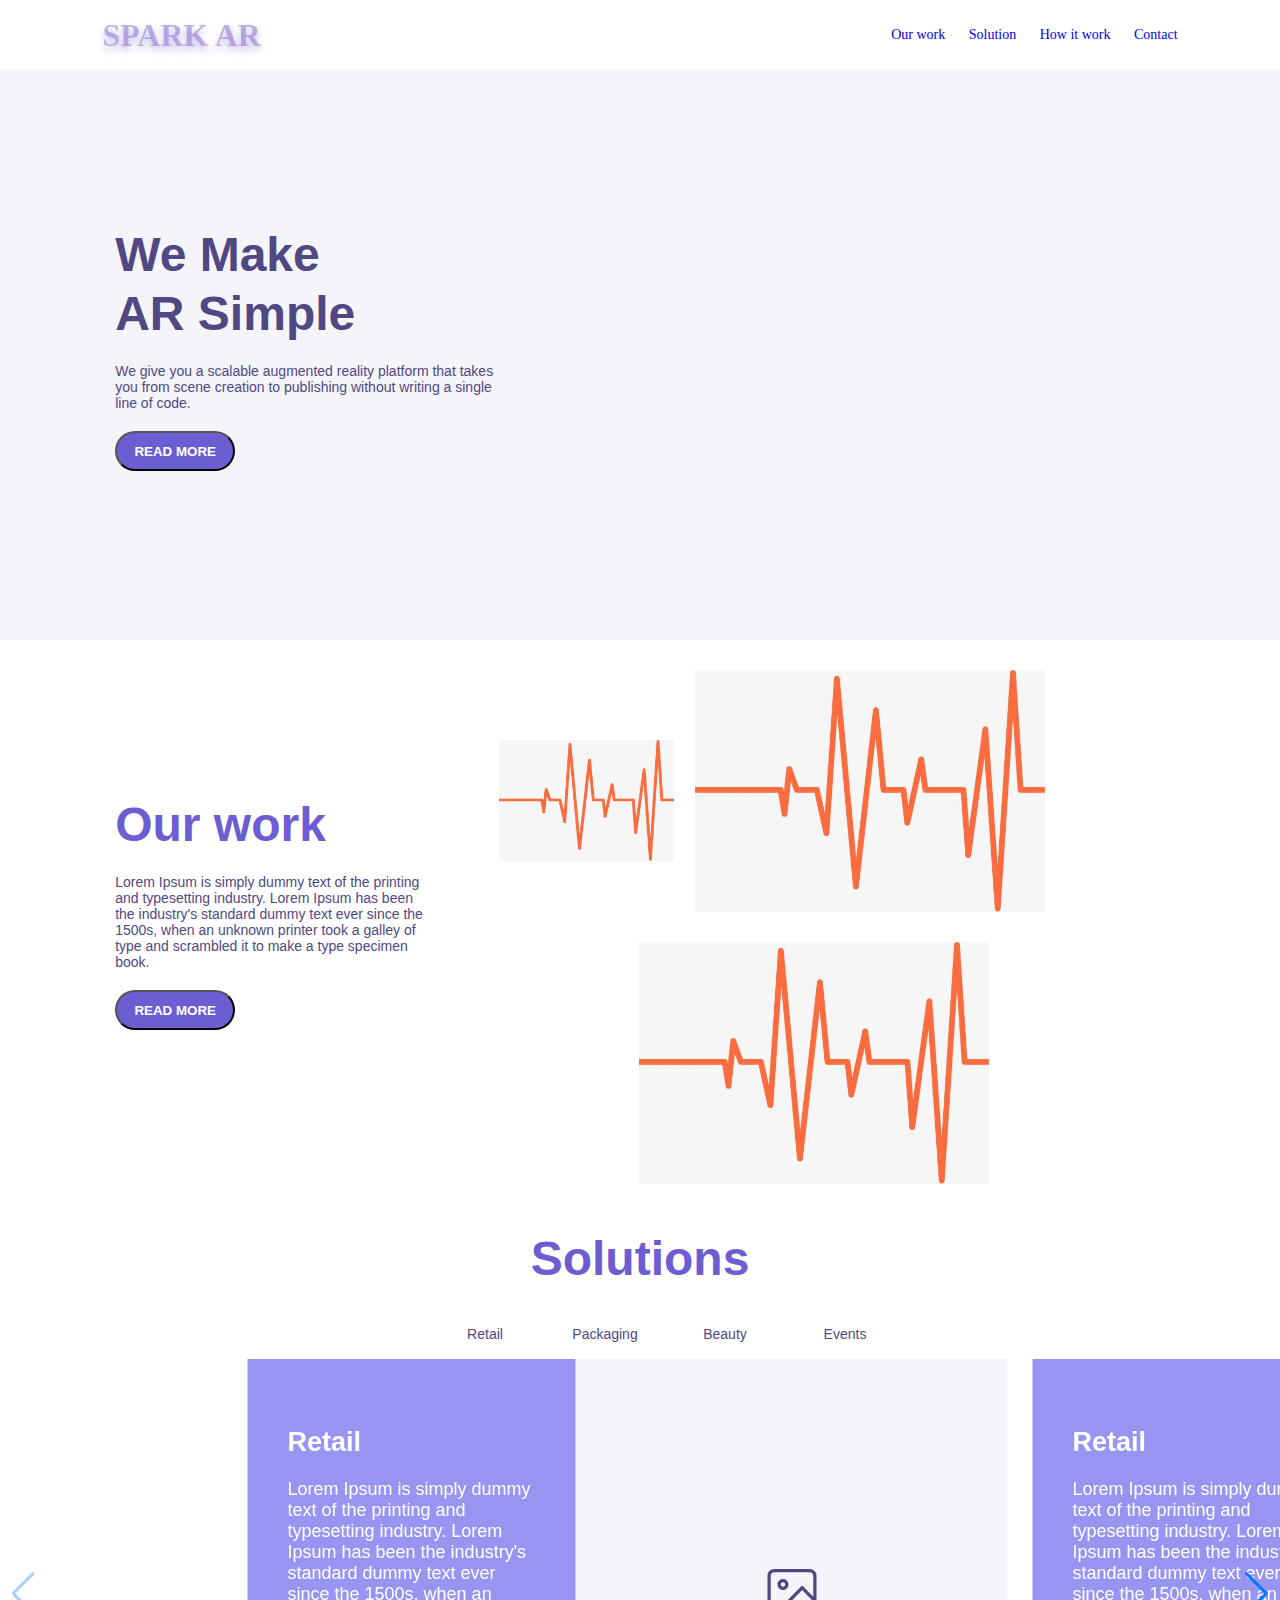
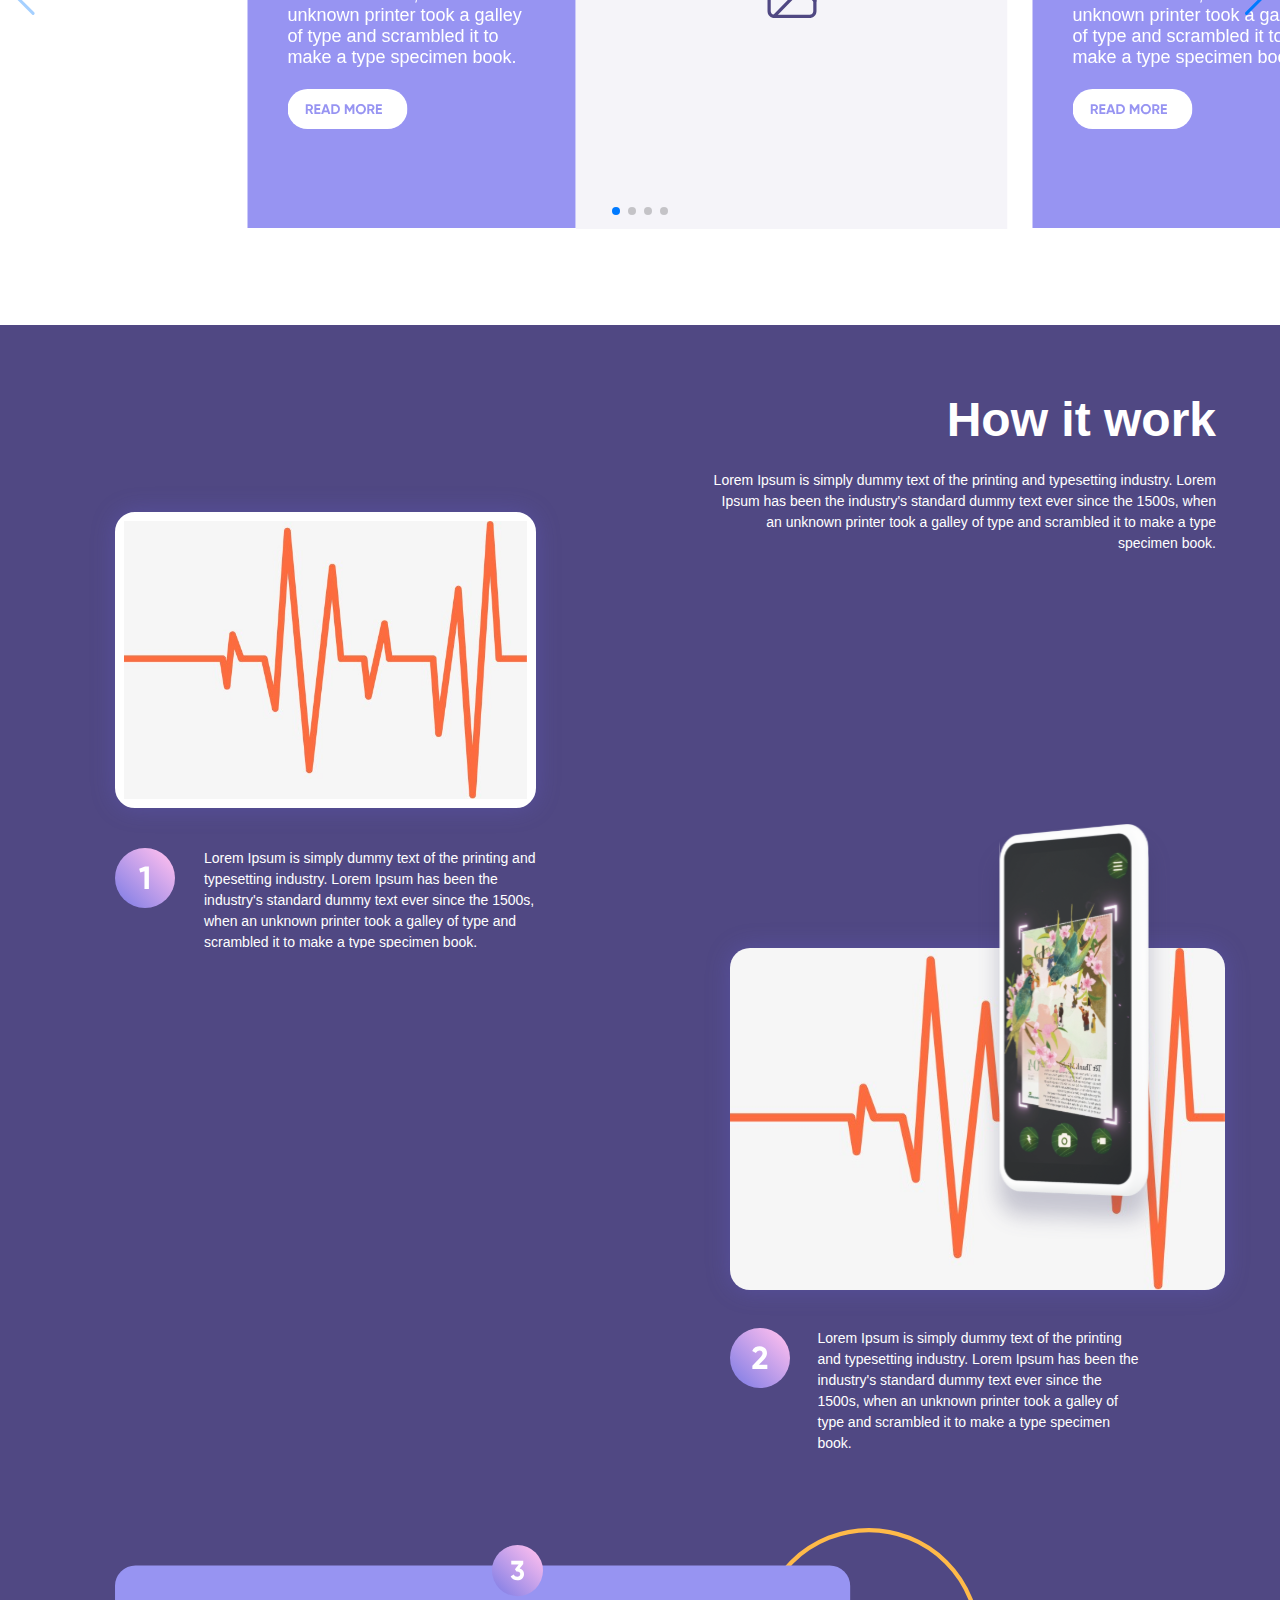
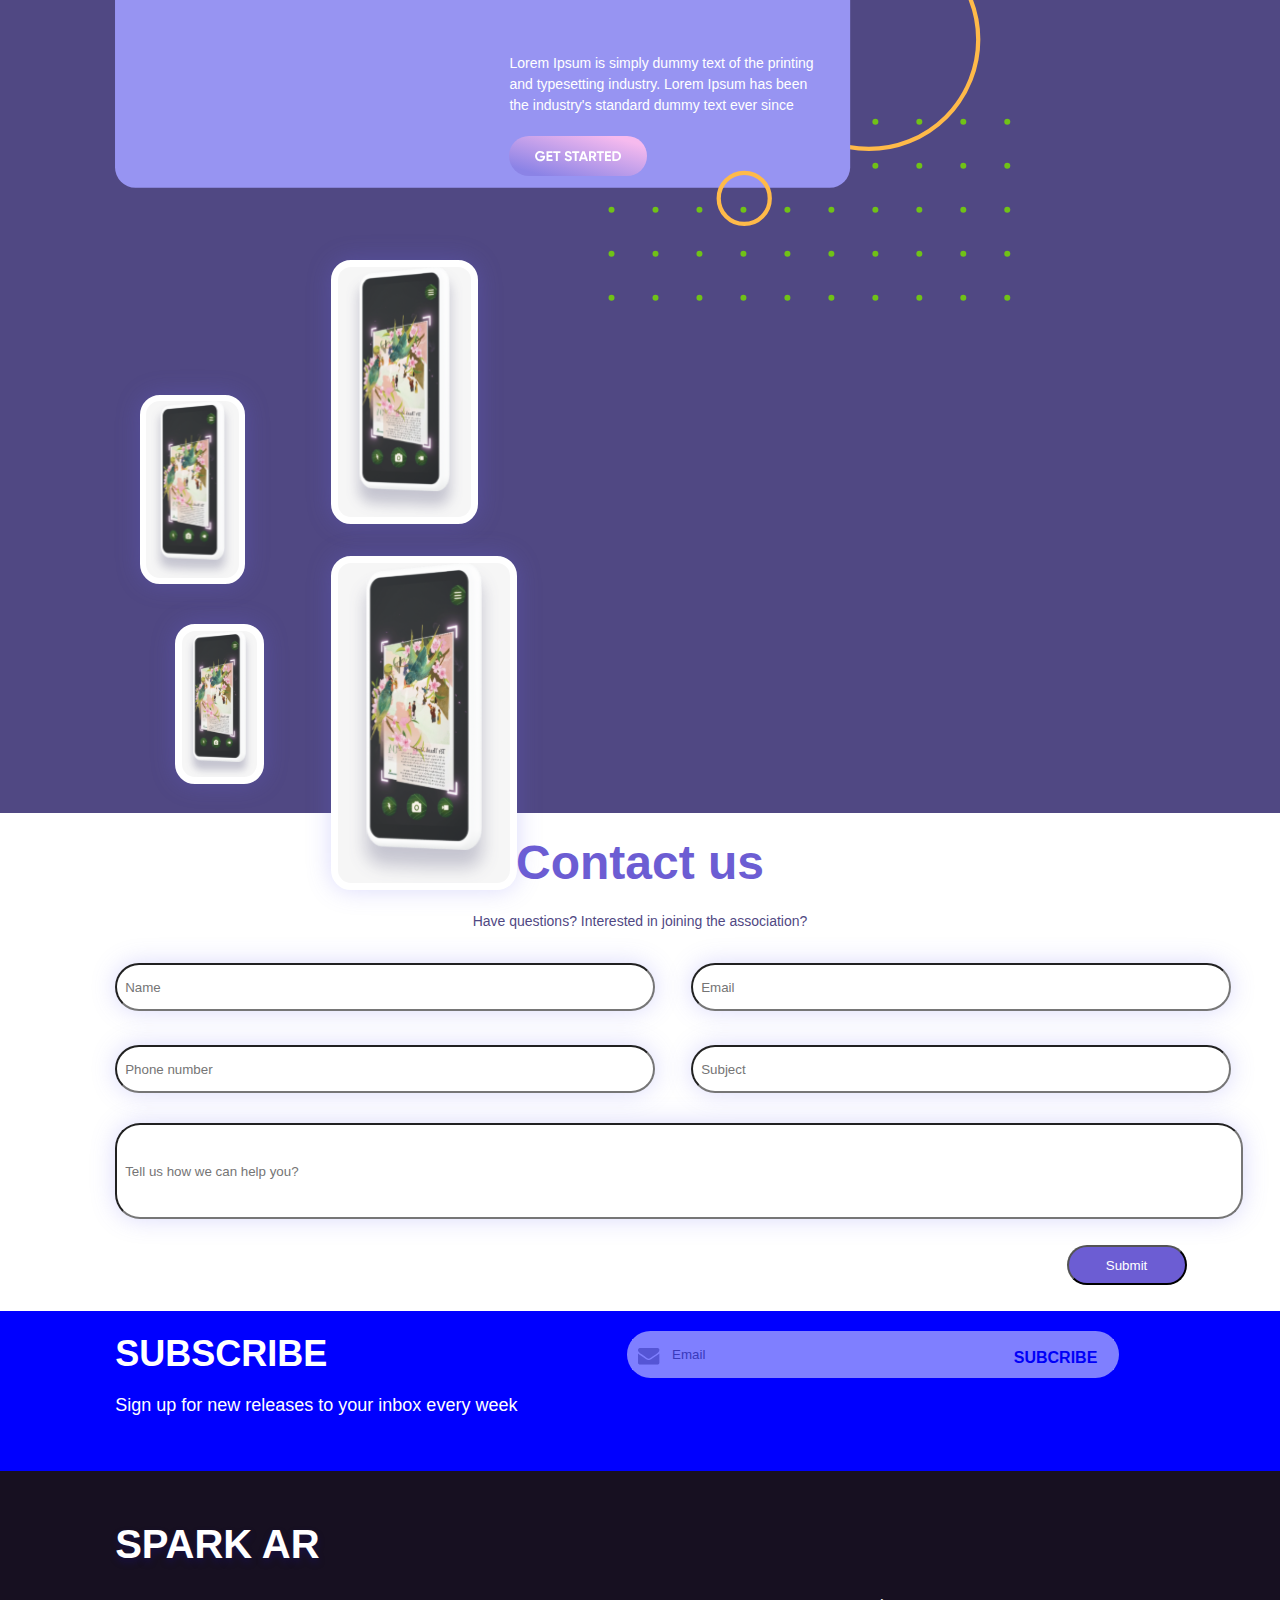
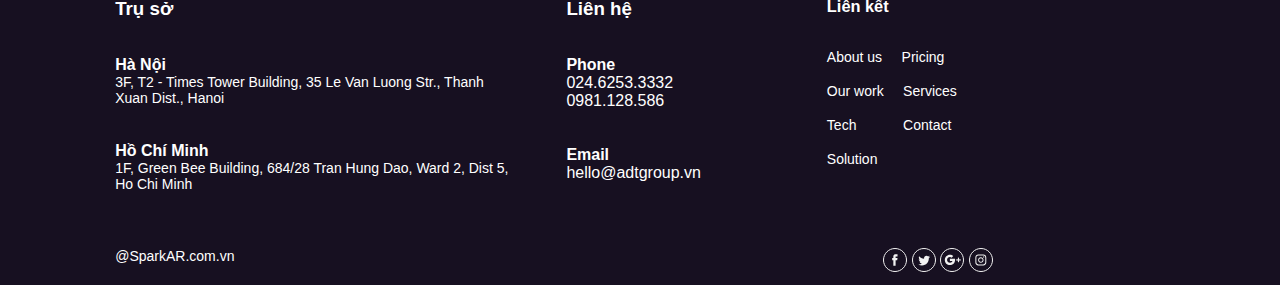
<file: index.html>
<!--A Design by W3layouts
Author: W3layout
Author URL: http://w3layouts.com
License: Creative Commons Attribution 3.0 Unported
License URL: http://creativecommons.org/licenses/by/3.0/
-->
<!DOCTYPE HTML>
<html>
<head>
    <title>
        Spark AR
    </title>
    
    <script>
    </script>
    <meta name="viewport" content="width=device-width, initial-scale=1">
<meta http-equiv="Content-Type" content="text/html; charset=utf-8" />
<meta name="keywords" content="Furnyish Store Responsive web template, Bootstrap Web Templates, Flat Web Templates, Andriod Compatible web template, 
Smartphone Compatible web template, free webdesigns for Nokia, Samsung, LG, SonyErricsson, Motorola web design" />
    <link href="css/style.css" rel='stylesheet' type='text/css' />
    <link href="css/responsive.css" rel='stylesheet' type='text/css' />
    <link rel="stylesheet" href="https://cdnjs.cloudflare.com/ajax/libs/font-awesome/4.7.0/css/font-awesome.min.css"/>
    
    <link href="css/swiper-bundle.min.css" rel='stylesheet' type='text/css' />
    
    
    <link type='text/css' rel='stylesheet' href='css/liquidcarousel.css' />
	<script type="text/javascript" src="js/jquery-1.4.2.min.js"></script>
	<script type="text/javascript" src="js/jquery.liquidcarousel.pack.js"></script>
	<script type="text/javascript">
	<!--
		$(document).ready(function() {
			$('#liquid1').liquidcarousel({height:129, duration:2000, hidearrows:false});
		});
	-->
	</script>
    <script type="text/javascript">
	<!--
		$(document).ready(function() {
			$('#liquid2').liquidcarousel({height:129, duration:2000, hidearrows:false});
		});
	-->
	</script>
    
    
    </head>
    <body>
    <!-- header -->
        <div class="wallper">
            <div class="top_bg">
                <div class="logo">SPARK AR</div>
                <div class="mega_nav">
                    <ul>
                        <li><a href="#">Our work</a></li>
                        <li><a href="#">Solution</a></li>
                        <li><a href="#">How it work</a></li>
                        <li><a href="#">Contact</a></li>
                    </ul>
                </div>
            </div>
            
            <div class="banner">
                <div class="box_textbanner">
                <div class="title_h1">
                    <p>We Make<br>
                    AR Simple</p>
                </div>
                <div class="title_text">
                    <p>We give you a scalable augmented reality platform that takes you from scene creation to publishing without writing a single line of code.</p>
                </div>
                    <div class="banner_button">
                     <button class="read" onclick="">READ MORE</button>
                    </div>
                </div>
            </div>
            <!--Our work-->
            <div class="our_work">
                <div class="box_our_left">
                <div class="title_our">
                        <p>Our work</p>
                    </div>
                    <div class="title_text_our">
                        <p>Lorem Ipsum is simply dummy text of the printing and typesetting industry. Lorem Ipsum has been the industry's standard dummy text ever since the 1500s, when an unknown printer took a galley of type and scrambled it to make a type specimen book. </p>
                    </div>
                        <div class="banner_button">
                         <button class="read" onclick="">READ MORE</button>
                        </div>
                    </div>
                
                    <div class="box_our_right">
                        <div class="img_1">
                            <img  src="images/tanso.jpg" alt="">
                        </div>
                        
                         <div class="img_2">
                            <img  src="images/tanso.jpg" alt="">
                        </div>
                        
                        <div class="img_3">
                            <img  src="images/tanso.jpg" alt="">
                        </div>
                        
                    </div>
            </div>
            
            <!--Solutions-->
            
            <div class="Solutions">
                <div class="title_solo">
                    Solutions
                </div>
                <div class="option">
                    <div class="colum1"></div>
                    <div class="colum2">
                        
                        <a class="retail" href="#">Retail</a>
                       
                        <a class="retail" href="#">Packaging</a>
                        
                        <a class="retail" href="#">Beauty</a>
                        
                        <a class="retail" href="#">Events</a>
                         
                    </div>
                    <div class="colum3"></div>
                </div>
                
                <!--slideshow-->
                
              <!-- Swiper -->
  <div class="swiper-container">
    <div class="swiper-wrapper">
      <div class="swiper-slide">
            <div class="box_retail">
                <div class="box_retail_left">
                    <h2>Retail</h2><br>
                    <p>Lorem Ipsum is simply dummy text of the printing and typesetting industry. Lorem Ipsum has been the industry's standard dummy text ever since the 1500s, when an unknown printer took a galley of type and scrambled it to make a type specimen book. </p><br>
                    <a href="#"><img  src="images/readmore.svg" alt=""></a>
                </div>
                <div class="box_retail_right">
                    <img  src="images/images_solu.svg" alt=""></a>
                </div>
            </div>
        
        </div>
      <div class="swiper-slide">
      
                <div class="box_retail">
                <div class="box_retail_left">
                    <h2>Retail</h2><br>
                    <p>Lorem Ipsum is simply dummy text of the printing and typesetting industry. Lorem Ipsum has been the industry's standard dummy text ever since the 1500s, when an unknown printer took a galley of type and scrambled it to make a type specimen book. </p><br>
                    <a href="#"><img  src="images/readmore.svg" alt=""></a>
                </div>
                <div class="box_retail_right">
                    <img  src="images/images_solu.svg" alt=""></a>
                </div>
            </div>
      
      </div>
      <div class="swiper-slide">
                
                <div class="box_retail">
                <div class="box_retail_left">
                    <h2>Retail</h2><br>
                    <p>Lorem Ipsum is simply dummy text of the printing and typesetting industry. Lorem Ipsum has been the industry's standard dummy text ever since the 1500s, when an unknown printer took a galley of type and scrambled it to make a type specimen book. </p><br>
                    <a href="#"><img  src="images/readmore.svg" alt=""></a>
                </div>
                <div class="box_retail_right">
                    <img  src="images/images_solu.svg" alt=""></a>
                </div>
            </div>
                
                
                </div>
      <div class="swiper-slide">
            
                <div class="box_retail">
                <div class="box_retail_left">
                    <h2>Retail</h2><br>
                    <p>Lorem Ipsum is simply dummy text of the printing and typesetting industry. Lorem Ipsum has been the industry's standard dummy text ever since the 1500s, when an unknown printer took a galley of type and scrambled it to make a type specimen book. </p><br>
                    <a href="#"><img  src="images/readmore.svg" alt=""></a>
                </div>
                <div class="box_retail_right">
                    <img  src="images/images_solu.svg" alt=""></a>
                </div>
            </div>
            
            
            </div>
    </div>
    <!-- Add Pagination -->
    <div class="swiper-pagination"></div>
    <!-- Add Arrows -->
    <div class="swiper-button-next"></div>
    <div class="swiper-button-prev"></div>
  </div>
 
  <!-- Swiper JS -->
  <script src="js/swiper-bundle.min.js"></script>

  <!-- Initialize Swiper -->
  <script>
    var appendNumber = 4;
    var prependNumber = 1;
    var swiper = new Swiper('.swiper-container', {
      slidesPerView: 'auto',
      centeredSlides: true,
      spaceBetween: 0,
      pagination: {
        el: '.swiper-pagination',
        clickable: true,
      },
      navigation: {
        nextEl: '.swiper-button-next',
        prevEl: '.swiper-button-prev',
      },
    });
    document.querySelector('.prepend-2-slides').addEventListener('click', function (e) {
      e.preventDefault();
      swiper.prependSlide([
        '<div class="swiper-slide">Slide ' + (--prependNumber) + '</div>',
        '<div class="swiper-slide">Slide ' + (--prependNumber) + '</div>'
      ]);
    });
    document.querySelector('.prepend-slide').addEventListener('click', function (e) {
      e.preventDefault();
      swiper.prependSlide('<div class="swiper-slide">Slide ' + (--prependNumber) + '</div>');
    });
    document.querySelector('.append-slide').addEventListener('click', function (e) {
      e.preventDefault();
      swiper.appendSlide('<div class="swiper-slide">Slide ' + (++appendNumber) + '</div>');
    });
    document.querySelector('.append-2-slides').addEventListener('click', function (e) {
      e.preventDefault();
      swiper.appendSlide([
        '<div class="swiper-slide">Slide ' + (++appendNumber) + '</div>',
        '<div class="swiper-slide">Slide ' + (++appendNumber) + '</div>'
      ]);
    });
  </script>
              </div>   
                <!--slideshow-->
           
            
            <!--How it work-->
            
            <div class="howitwork">
                <div class="howitwork_content1">
                <div class="howitwork_left">
                    <div class="box_howitwork">
                        <img  src="images/tanso.jpg" alt="">
                    </div>
                    
                    <div class="content_solu">
                        <div class="icon_number1">
                            <img  src="images/icon.svg" alt="">
                        </div>
                        
                        <div class="text_number1">
                        Lorem Ipsum is simply dummy text of the printing and typesetting industry. Lorem Ipsum has been the industry's standard dummy text ever since the 1500s, when an unknown printer took a galley of type and scrambled it to make a type specimen book. 
                        </div>
                    </div>
                    
                </div>

                <div class="howitwork_right_title">
                    <p class="title_howitwork">How it work</p>
                    <p class="content_title">Lorem Ipsum is simply dummy text of the printing and typesetting industry. Lorem Ipsum has been the industry's standard dummy text ever since the 1500s, when an unknown printer took a galley of type and scrambled it to make a type specimen book. </p>
                </div>
                </div>
                <div class="howitwork_content2">
                    <div class="content2_howit_left"></div>
                    <div class="content2_howit_right">
                        <div class="content2_img">
                            <div class="content2_img_1">
                                <img  src="images/tanso.jpg" alt="">
                            </div>
                            <div class="content2_img_2">
                                <img  src="images/phone.svg" alt="">
                            </div>
                            
                            
                        </div>
                        
                        <div class="content2_text">
                                <div class="icon_number1">
                            <img  src="images/number2.svg" alt="">
                        </div>
                        
                        <div class="text_number1">
                        Lorem Ipsum is simply dummy text of the printing and typesetting industry. Lorem Ipsum has been the industry's standard dummy text ever since the 1500s, when an unknown printer took a galley of type and scrambled it to make a type specimen book. 
                        </div>
                            </div>

                        
                        
                    </div>
                </div>
                
                <div class="number3">
                    <div class="num3_content">
                        
                        <div class="num3_text">
                            
                            <div class="box_num3">
                                 <div class="num3_content_text">
                                Lorem Ipsum is simply dummy text of the printing and typesetting industry. Lorem Ipsum has been the industry's standard dummy text ever since
                            </div>
                            
                            <div class="num3_button">
                                <a href="#"><img  src="images/getstart.svg" alt=""></a> 
                            </div>
                            </div>
                           
                        </div>
                        
                        <div class="num3_img">
                            <div class="num3_img_1">
                                <img src="images/phone.svg" alt="">
                            
                            </div>
                            <div class="num3_img_2">
                                <img src="images/phone.svg" alt="">
                            </div>
                            
                            <div class="num3_img_3">
                                <img src="images/phone.svg" alt="">
                            
                            </div>
                            
                            <div class="num3_img_4">
                                 <img src="images/phone.svg" alt="">
                            
                            </div>
                                
                                
                                 
                                
                            
                            
                            
                            
                               
                           
                            
                           
                                
                        </div>
                            
                        </div>
                    </div>
                </div>
                <!--Contact-->
                <div class="Solutions">
                <div class="title_solo">
                    Contact us
                </div>
                <div class="question">
                    Have questions? Interested in joining the association?
                </div>
                    
                    <div class="box_textbox">
                        <div class="box_textbox_left">
                            <form action="/action_page.php">
  
  <input type="text" id="fname" name="fname" placeholder="Name"><br><br>
  
  <input type="text" id="lname" name="lname" placeholder="Phone number" ><br><br>
  
</form>
                        </div>
                        <div class="box_textbox_right">
                        
                            <form action="/action_page.php">
  
  <input type="text" id="fname" name="fname" placeholder="Email"><br><br>
  
  <input type="text" id="lname" name="lname" placeholder="Subject" ><br><br>
  
</form>
                            
                        </div>
                        
                        <div class="box_textbox_bottom">
                        <form action="/action_page.php">
  
  <input type="text" id="tellus" name="fname" placeholder="Tell us how we can help you?"><br><br>
  
  <input type="submit" id="submit" value="Submit">
  
</form>
                        </div>
                    </div>
            </div>
                
                <!--Subcribe-->
                
                <div class="sub">
                    <div class="subcribe">
                        <div class="sub_left">
                            <h2>Subscribe</h2><br>
                            <p>Sign up for new releases to your inbox every week</p>
                        </div>
                        <div class="sub_right">
                           <div class="inputWithIcon">
                                <i class="fa fa-envelope fa-lg fa-fw" aria-hidden="true"></i>
                               <input type="text" placeholder="Email" >
                               <a href="#">SUBCRIBE</a>
  
</div>
                        </div>

                    </div>
                </div>
                
                <div class="footer">
                    <div class="box_footer">
                        <div class="logo_footer">SPARK AR</div>
                    <div class="box_footer_left">
                            <h3>Trụ sở</h3><br><br>
                            <h4>Hà Nội</h4>
                            <p>3F, T2 - Times Tower Building, 35 Le Van Luong Str., Thanh Xuan Dist., Hanoi</p><br><br>
                        
                        <h4>Hồ Chí Minh</h4>
                            <p>1F, Green Bee Building, 684/28 Tran Hung Dao, Ward 2, Dist 5, Ho Chi Minh</p><br><br>
                        
                        </div>
                    <div class="box_footer_center">
                        
                        <h3>Liên hệ</h3><br><br>
                            <h4>Phone</h4>
                            <p>024.6253.3332<br>0981.128.586
                        </p><br><br>
                        
                        <h4>Email</h4>
                            <p>hello@adtgroup.vn</p><br><br>
                        
                        </div>
                    <div class="box_footer_right">
                                <h3>Liên kết</h3><br><br>
                            
                        <p><a href="#">About us</a>  &nbsp;&nbsp;&nbsp;   <a href="#">Pricing</a></p><br>   
                        <p><a href="#">Our work</a>  &nbsp;&nbsp;&nbsp;   <a href="#">Services</a></p><br>
                        <p><a href="#">Tech</a>  &nbsp;&nbsp;&nbsp;&nbsp;&nbsp;&nbsp;&nbsp;&nbsp;&nbsp;&nbsp;   <a href="#">Contact</a></p><br>
                        <p><a href="#">Solution</a></p><br>
                        </div>
                    </div>
                </div>
                
                <div class="social">
                    <div class="social_1">
                        @SparkAR.com.vn
                    </div>
                    
                    <div class="social_2">
                        <a href="#"><img  src="images/fbicon.svg" alt=""></a>
                        
                        <a href="#"><img  src="images/icon2.svg" alt=""></a>
                        
                        <a href="#"><img  src="images/icon3.svg" alt=""></a>
                        
                        <a href="#"><img  src="images/icon4.svg" alt=""></a>
                    </div>
                </div>
                
                
            </div>
        </div>
        
    </body>
</html>
</file>
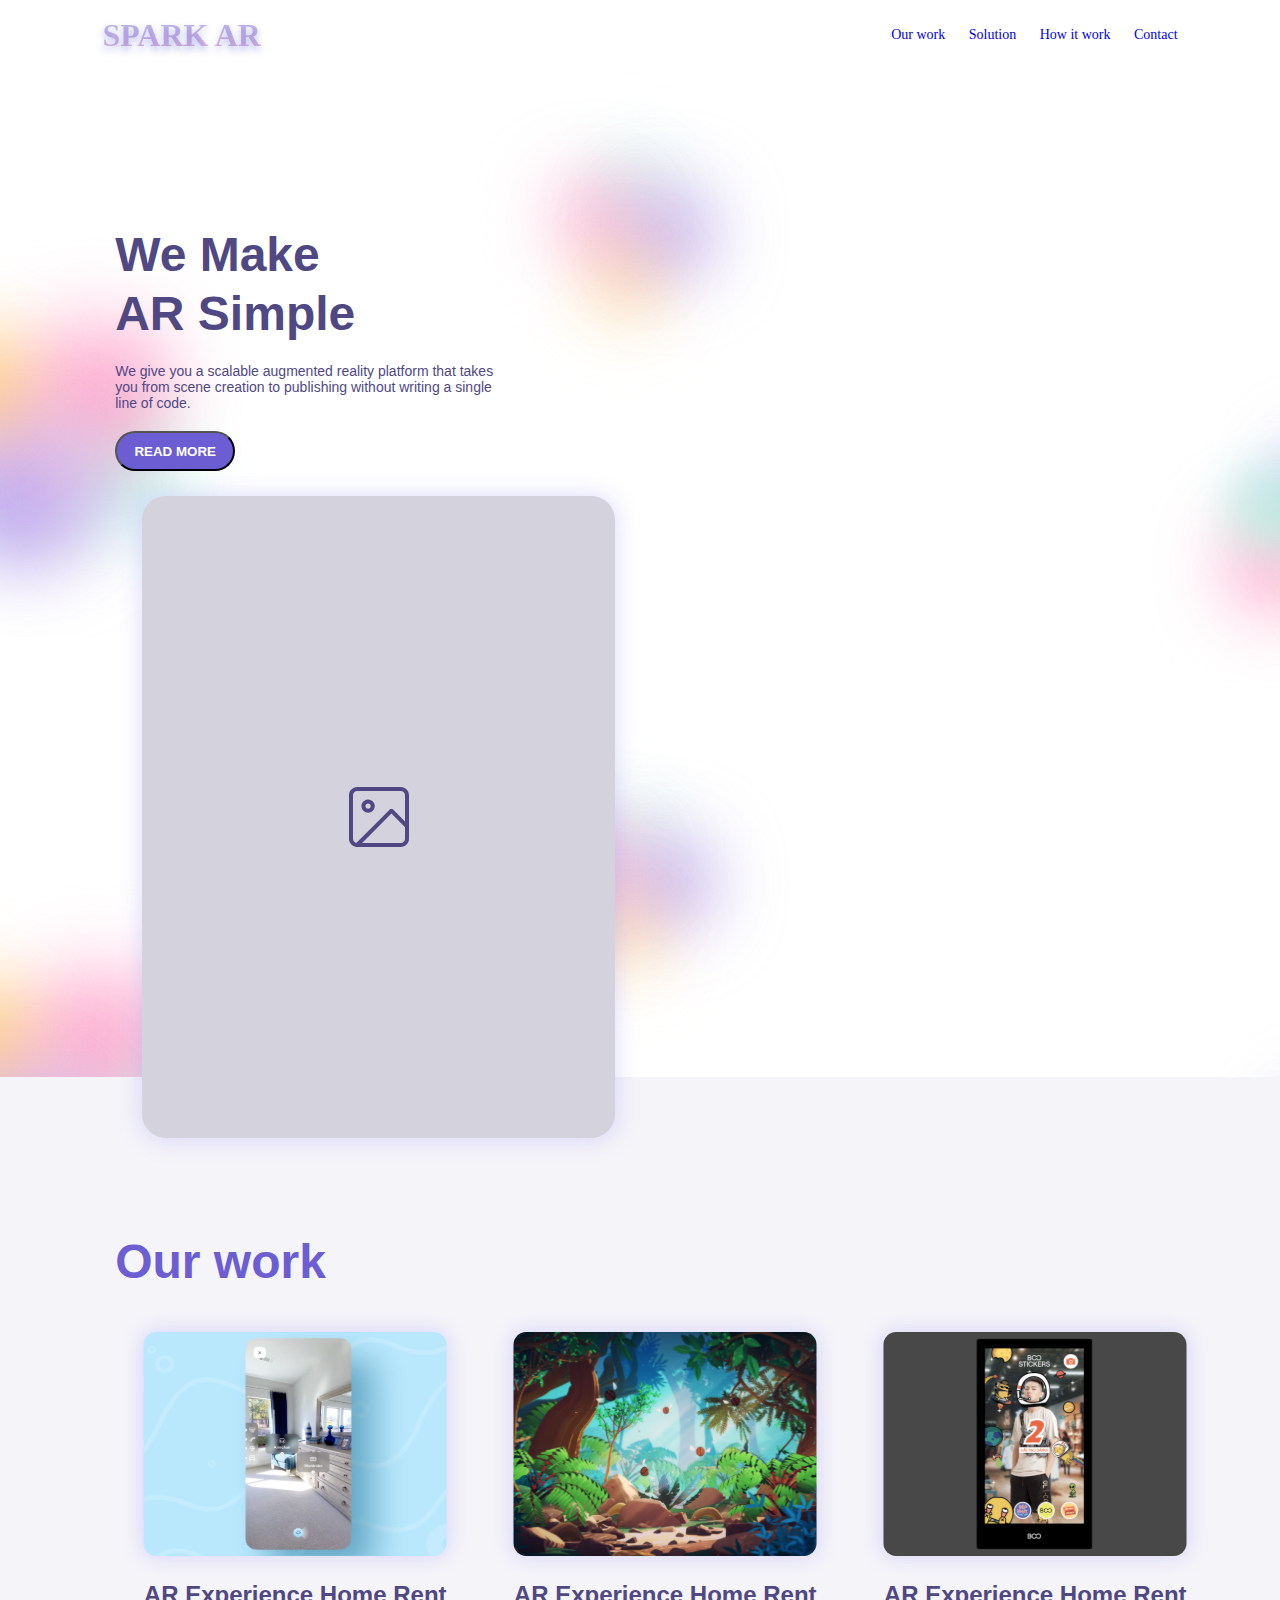
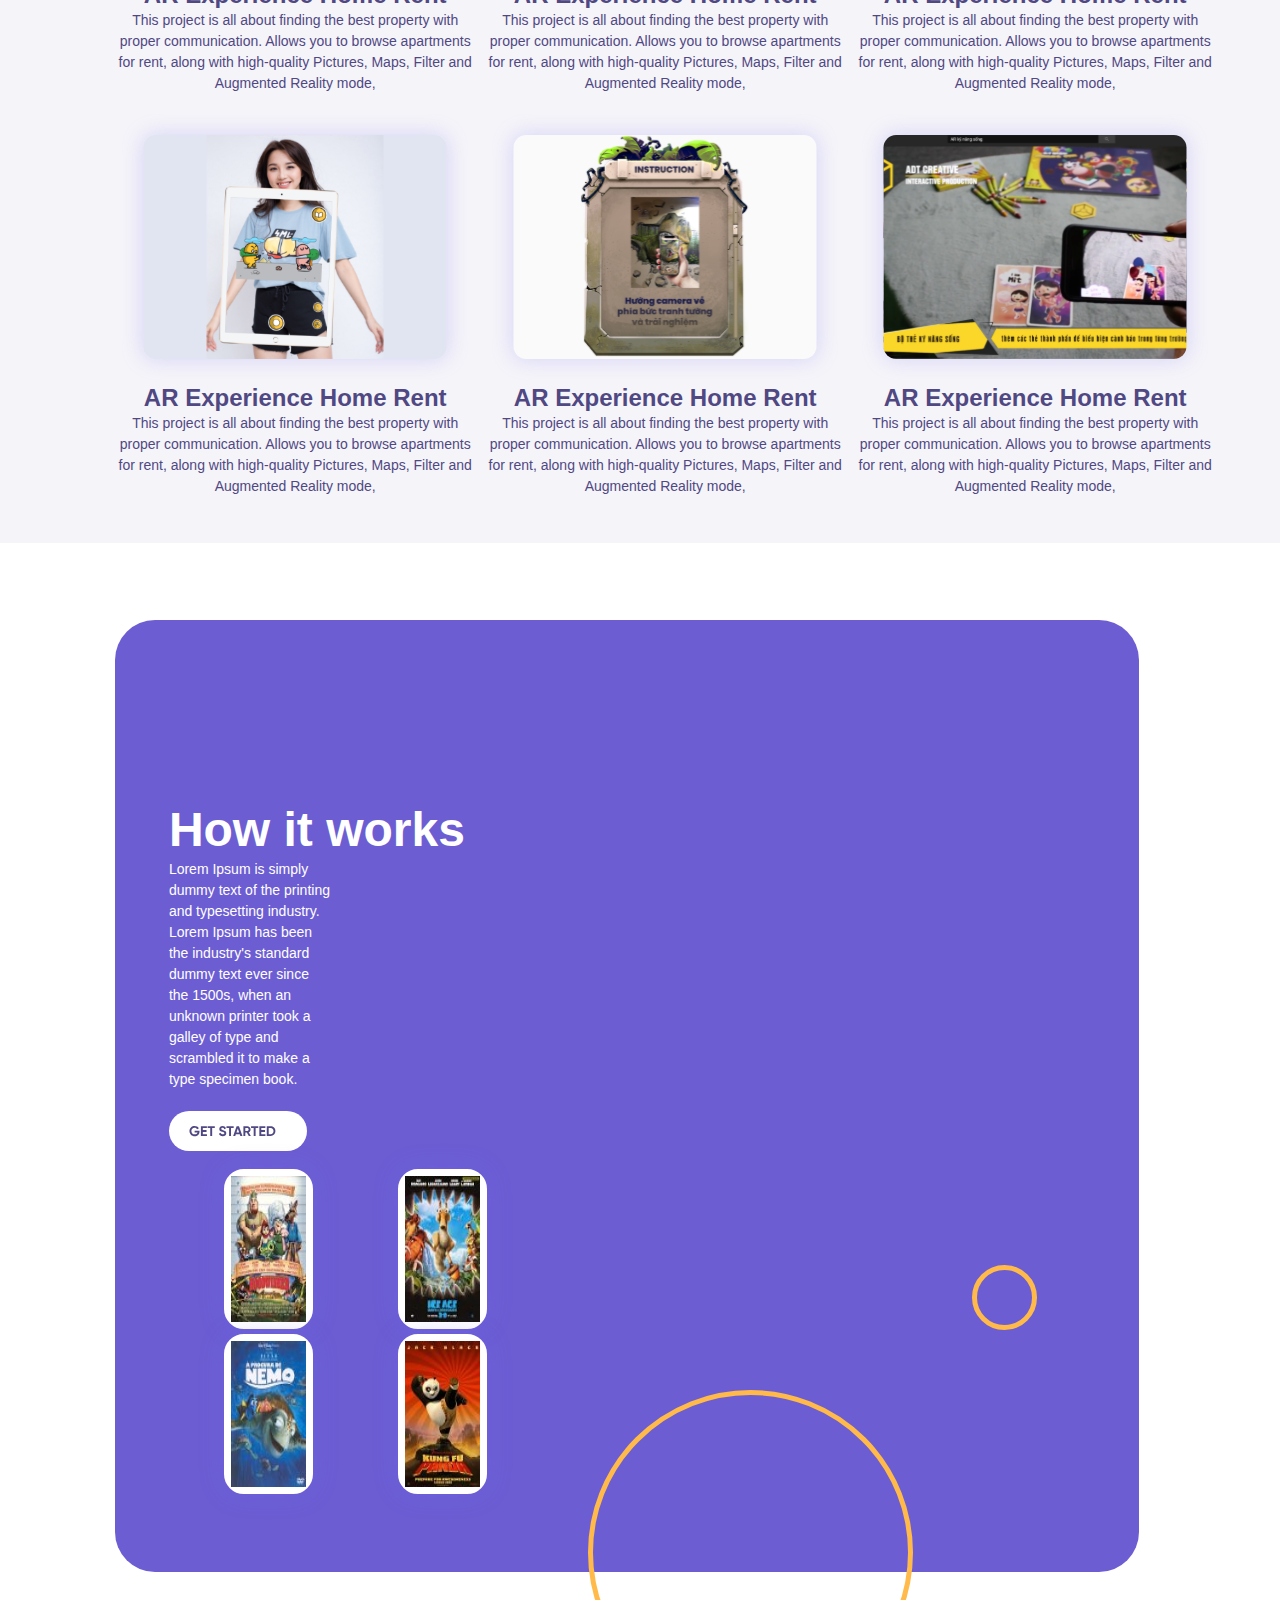
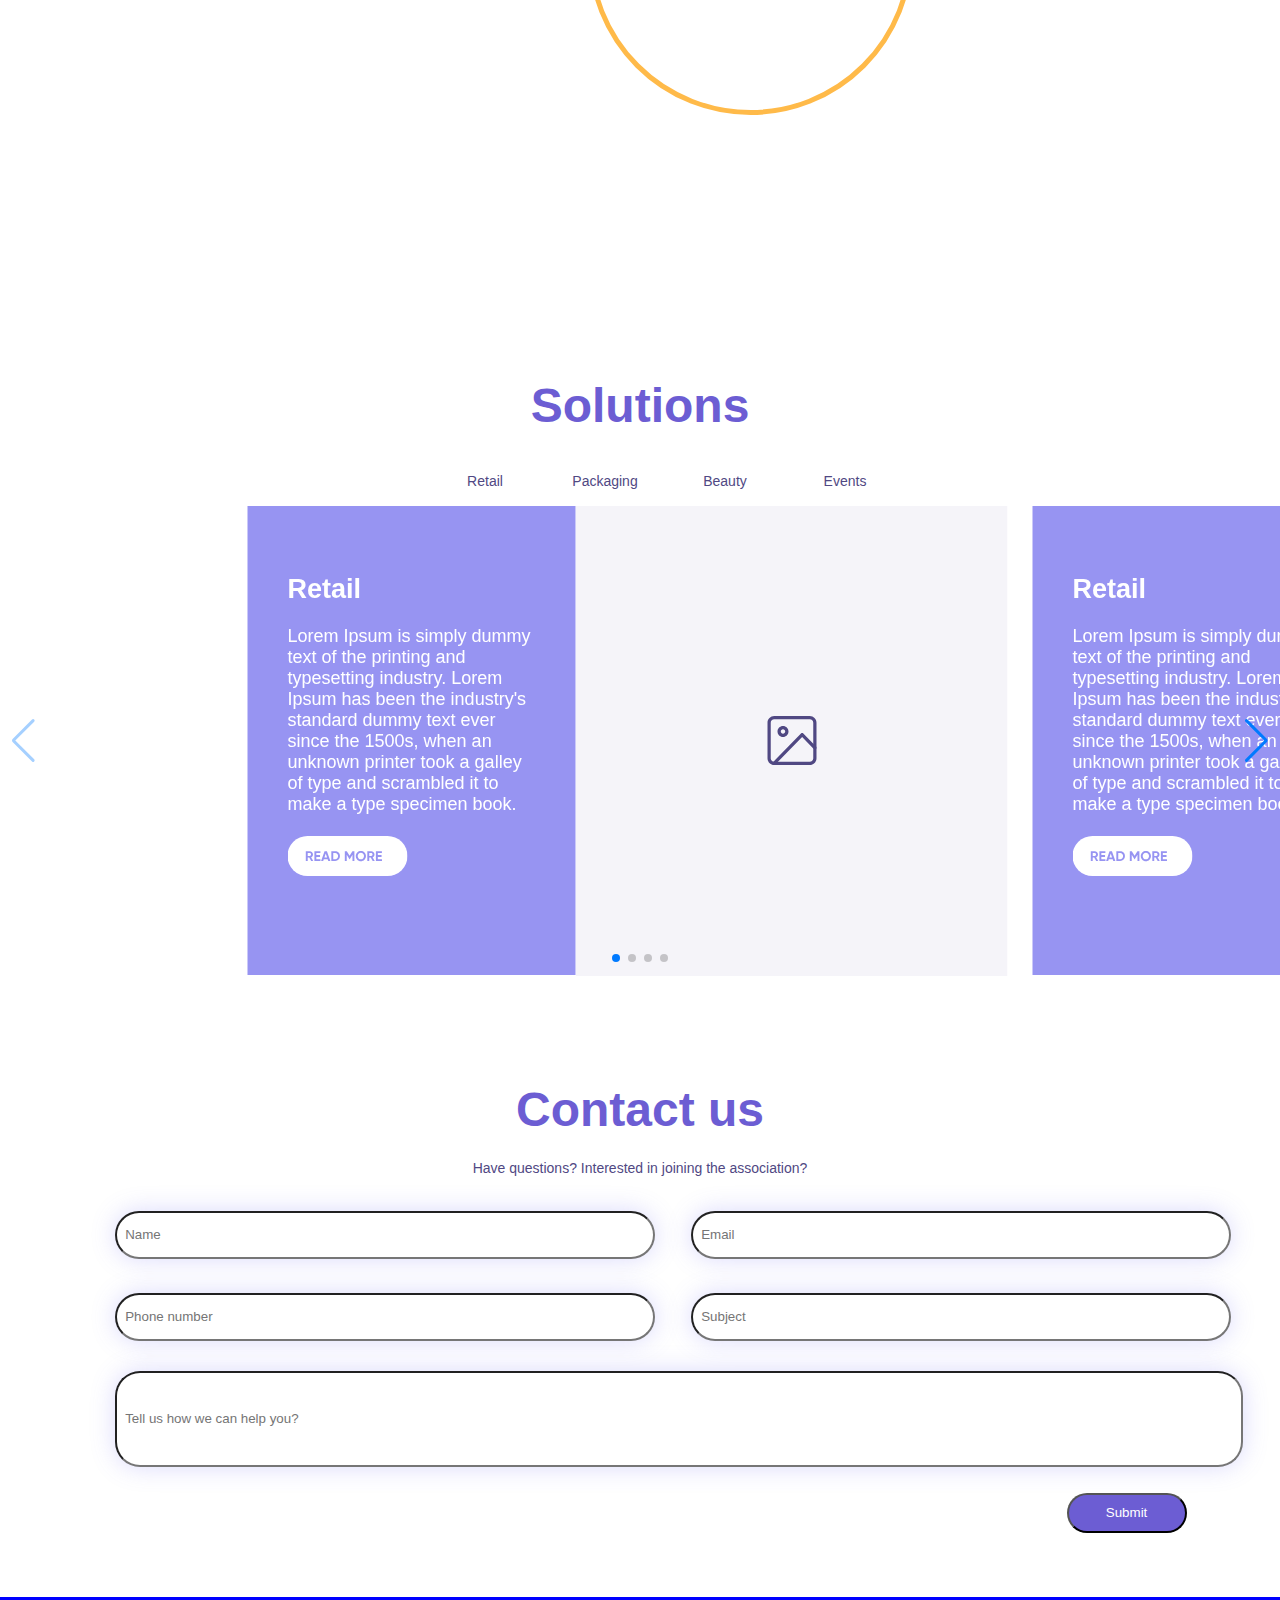
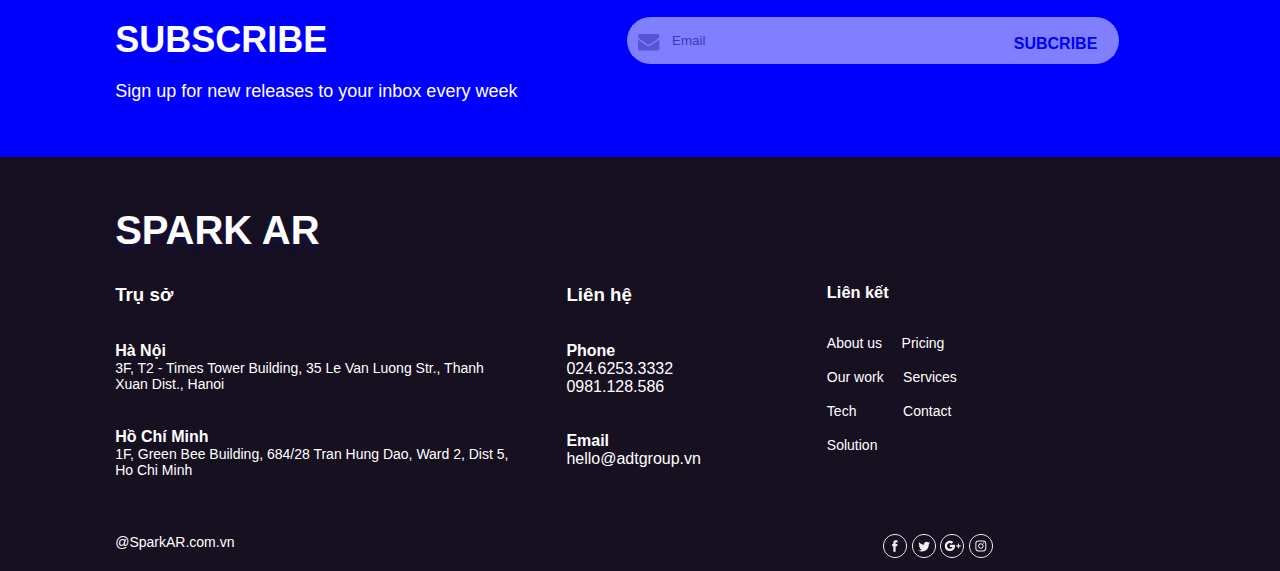
<file: index_2.html>
<!--A Design by W3layouts
Author: W3layout
Author URL: http://w3layouts.com
License: Creative Commons Attribution 3.0 Unported
License URL: http://creativecommons.org/licenses/by/3.0/
-->
<!DOCTYPE HTML>
<html>
<head>
    <title>
        Spark AR
    </title>
    
    <script>
    </script>
    
    
    <meta name="viewport" content="width=device-width, initial-scale=1.0">
<meta http-equiv="Content-Type" content="text/html; charset=utf-8" />
<meta name="keywords" content="Furnyish Store Responsive web template, Bootstrap Web Templates, Flat Web Templates, Andriod Compatible web template, 
Smartphone Compatible web template, free webdesigns for Nokia, Samsung, LG, SonyErricsson, Motorola web design" />
    <link href="css/style_2.css" rel='stylesheet' type='text/css' />
    <link href="css/responsive_2.css" rel='stylesheet' type='text/css' />
    <link rel="stylesheet" href="https://cdnjs.cloudflare.com/ajax/libs/font-awesome/4.7.0/css/font-awesome.min.css"/>
    
    
    <link href="css/swiper-bundle.min.css" rel='stylesheet' type='text/css' />
    
    
    <link type='text/css' rel='stylesheet' href='css/liquidcarousel.css' />
    
    <link type='text/css' rel='stylesheet' href='css/liquidcarousel.css' />
	<script type="text/javascript" src="js/jquery-1.4.2.min.js"></script>
	<script type="text/javascript" src="js/jquery.liquidcarousel.pack.js"></script>
    </head>
    <body>
    <!-- header -->
        <div class="wallper">
            <div class="top_bg">
                <div class="logo">SPARK AR</div>
                <div class="mega_nav">
                    <ul>
                        <li><a href="#">Our work</a></li>
                        <li><a href="#">Solution</a></li>
                        <li><a href="#">How it work</a></li>
                        <li><a href="#">Contact</a></li>
                    </ul>
                </div>
            </div>
            
            <div class="banner">
                <div class="box_textbanner">
                <div class="title_h1">
                    <p>We Make<br>
                    AR Simple</p>
                </div>
                <div class="title_text">
                    <p>We give you a scalable augmented reality platform that takes you from scene creation to publishing without writing a single line of code.</p>
                </div>
                    <div class="banner_button">
                     <button class="read" onclick="">READ MORE</button>
                    </div>
                </div>
                
                <div class="imagesfake">
                    <img  src="images/images_fake.svg" alt="">
                </div>
                
            </div>
            <!--Our work-->
            <div class="our_work">
                <div class="box_our_left">
                <div class="title_our">
                        <p>Our work</p>
                    </div>
                    <div class="title_text_our">
                       <div class="content_our">
                            <img class="img_our"  src="images/ourwork1.svg" width="360" height="266" alt="">
                           
                           <h3>AR Experience Home Rent</h3>
                           <p>This project is all about finding the best property with proper communication. Allows you to browse apartments for rent, along with high-quality Pictures, Maps, Filter and Augmented Reality mode,</p>
                        </div>
                        
                        <div class="content_our">
                            <img class="img_our"  src="images/ourwork2.svg" width="360" height="266" alt="">
                           
                           <h3>AR Experience Home Rent</h3>
                           <p>This project is all about finding the best property with proper communication. Allows you to browse apartments for rent, along with high-quality Pictures, Maps, Filter and Augmented Reality mode,</p>
                        </div>
                        
                        <div class="content_our">
                            <img class="img_our"  src="images/ourwork3.svg" width="360" height="266" alt="">
                           
                           <h3>AR Experience Home Rent</h3>
                           <p>This project is all about finding the best property with proper communication. Allows you to browse apartments for rent, along with high-quality Pictures, Maps, Filter and Augmented Reality mode,</p>
                        </div>
                        
                        <div class="content_our">
                            <img class="img_our"  src="images/ourwork4.svg" width="360" height="266" alt="">
                           
                           <h3>AR Experience Home Rent</h3>
                           <p>This project is all about finding the best property with proper communication. Allows you to browse apartments for rent, along with high-quality Pictures, Maps, Filter and Augmented Reality mode,</p>
                        </div>
                        
                        <div class="content_our">
                            <img class="img_our"  src="images/ourwork5.svg" width="360" height="266" alt="">
                           
                           <h3>AR Experience Home Rent</h3>
                           <p>This project is all about finding the best property with proper communication. Allows you to browse apartments for rent, along with high-quality Pictures, Maps, Filter and Augmented Reality mode,</p>
                        </div>
                        
                        <div class="content_our">
                            <img class="img_our"  src="images/ourwork6.svg" width="360" height="266" alt="">
                           
                           <h3>AR Experience Home Rent</h3>
                           <p>This project is all about finding the best property with proper communication. Allows you to browse apartments for rent, along with high-quality Pictures, Maps, Filter and Augmented Reality mode,</p>
                        </div>
                    </div>
                       
                    </div>
                
                   
            </div>
            
            
            
            <!--How it work-->
            
            <div class="howitwork">
                <div class="howitwork_content1">
                    
                     <img class="circle"   src="images/circle.svg" alt="">
                <div class="howitwork_left">
                    <div class="box_howitwork">
                        <h2>How it works</h2>
                    </div>
                    
                  
                        
                        
                        <div class="text_number1">
                        Lorem Ipsum is simply dummy text of the printing and typesetting industry. Lorem Ipsum has been the industry's standard dummy text ever since the 1500s, when an unknown printer took a galley of type and scrambled it to make a type specimen book.<br><br> 
                        
                        <img class="abc"  src="images/buttonget.svg" width="138" height="40" alt="">
                    </div>
                  
                     
                    
                    
                </div>
                    
                    <div class="howitwork_right">
                        <div class="howitwork_right_img_1">
                            <img   src="images/01.jpg" alt="">
                        </div>
                        
                        <div class="howitwork_right_img_2">
                            <img   src="images/02.jpg" alt="">
                        </div>
                        
                        <div class="howitwork_right_img_3">
                            <img   src="images/03.jpg" alt="">
                        </div>
                        
                        <div class="howitwork_right_img_4">
                            <img   src="images/04.jpg" alt="">
                        </div>
                    </div>

                
                </div>
                
                
                
            </div>
            
            <!--Solutions-->
            
            <div class="Solutions">
                <div class="title_solo">
                    Solutions
                </div>
                <div class="option">
                    <div class="colum1"></div>
                    <div class="colum2">
                        
                        <a class="retail" href="#">Retail</a>
                       
                        <a class="retail" href="#">Packaging</a>
                        
                        <a class="retail" href="#">Beauty</a>
                        
                        <a class="retail" href="#">Events</a>
                         
                    </div>
                    <div class="colum3"></div>
                </div>
                
                <!--slideshow-->
                
              <!-- Swiper -->
  <div class="swiper-container">
    <div class="swiper-wrapper">
      <div class="swiper-slide">
            <div class="box_retail">
                <div class="box_retail_left">
                    <h2>Retail</h2><br>
                    <p>Lorem Ipsum is simply dummy text of the printing and typesetting industry. Lorem Ipsum has been the industry's standard dummy text ever since the 1500s, when an unknown printer took a galley of type and scrambled it to make a type specimen book. </p><br>
                    <a href="#"><img  src="images/readmore.svg" alt=""></a>
                </div>
                <div class="box_retail_right">
                    <img  src="images/images_solu.svg" alt=""></a>
                </div>
            </div>
        
        </div>
      <div class="swiper-slide">
      
                <div class="box_retail">
                <div class="box_retail_left">
                    <h2>Retail</h2><br>
                    <p>Lorem Ipsum is simply dummy text of the printing and typesetting industry. Lorem Ipsum has been the industry's standard dummy text ever since the 1500s, when an unknown printer took a galley of type and scrambled it to make a type specimen book. </p><br>
                    <a href="#"><img  src="images/readmore.svg" alt=""></a>
                </div>
                <div class="box_retail_right">
                    <img  src="images/images_solu.svg" alt=""></a>
                </div>
            </div>
      
      </div>
      <div class="swiper-slide">
                
                <div class="box_retail">
                <div class="box_retail_left">
                    <h2>Retail</h2><br>
                    <p>Lorem Ipsum is simply dummy text of the printing and typesetting industry. Lorem Ipsum has been the industry's standard dummy text ever since the 1500s, when an unknown printer took a galley of type and scrambled it to make a type specimen book. </p><br>
                    <a href="#"><img  src="images/readmore.svg" alt=""></a>
                </div>
                <div class="box_retail_right">
                    <img  src="images/images_solu.svg" alt=""></a>
                </div>
            </div>
                
                
                </div>
      <div class="swiper-slide">
            
                <div class="box_retail">
                <div class="box_retail_left">
                    <h2>Retail</h2><br>
                    <p>Lorem Ipsum is simply dummy text of the printing and typesetting industry. Lorem Ipsum has been the industry's standard dummy text ever since the 1500s, when an unknown printer took a galley of type and scrambled it to make a type specimen book. </p><br>
                    <a href="#"><img  src="images/readmore.svg" alt=""></a>
                </div>
                <div class="box_retail_right">
                    <img  src="images/images_solu.svg" alt=""></a>
                </div>
            </div>
            
            
            </div>
    </div>
    <!-- Add Pagination -->
    <div class="swiper-pagination"></div>
    <!-- Add Arrows -->
    <div class="swiper-button-next"></div>
    <div class="swiper-button-prev"></div>
  </div>
 
  <!-- Swiper JS -->
  <script src="js/swiper-bundle.min.js"></script>

  <!-- Initialize Swiper -->
  <script>
    var appendNumber = 4;
    var prependNumber = 1;
    var swiper = new Swiper('.swiper-container', {
      slidesPerView: 'auto',
      centeredSlides: true,
      spaceBetween: 0,
      pagination: {
        el: '.swiper-pagination',
        clickable: true,
      },
      navigation: {
        nextEl: '.swiper-button-next',
        prevEl: '.swiper-button-prev',
      },
    });
    document.querySelector('.prepend-2-slides').addEventListener('click', function (e) {
      e.preventDefault();
      swiper.prependSlide([
        '<div class="swiper-slide">Slide ' + (--prependNumber) + '</div>',
        '<div class="swiper-slide">Slide ' + (--prependNumber) + '</div>'
      ]);
    });
    document.querySelector('.prepend-slide').addEventListener('click', function (e) {
      e.preventDefault();
      swiper.prependSlide('<div class="swiper-slide">Slide ' + (--prependNumber) + '</div>');
    });
    document.querySelector('.append-slide').addEventListener('click', function (e) {
      e.preventDefault();
      swiper.appendSlide('<div class="swiper-slide">Slide ' + (++appendNumber) + '</div>');
    });
    document.querySelector('.append-2-slides').addEventListener('click', function (e) {
      e.preventDefault();
      swiper.appendSlide([
        '<div class="swiper-slide">Slide ' + (++appendNumber) + '</div>',
        '<div class="swiper-slide">Slide ' + (++appendNumber) + '</div>'
      ]);
    });
  </script>
              </div>   
                <!--slideshow-->
            </div>
            
            
                <!--Contact-->
                <div class="Solutions1">
                <div class="title_solo">
                    Contact us
                </div>
                <div class="question">
                    Have questions? Interested in joining the association?
                </div>
                    
                    <div class="box_textbox">
                        <div class="box_textbox_left">
                            <form action="/action_page.php">
  
  <input type="text" id="fname" name="fname" placeholder="Name"><br><br>
  
  <input type="text" id="lname" name="lname" placeholder="Phone number" ><br><br>
  
</form>
                        </div>
                        <div class="box_textbox_right">
                        
                            <form action="/action_page.php">
  
  <input type="text" id="fname" name="fname" placeholder="Email"><br><br>
  
  <input type="text" id="lname" name="lname" placeholder="Subject" ><br><br>
  
</form>
                            
                        </div>
                        
                        <div class="box_textbox_bottom">
                        <form action="/action_page.php">
  
  <input type="text" id="tellus" name="fname" placeholder="Tell us how we can help you?"><br><br>
  
  <input type="submit" id="submit" value="Submit">
  
</form>
                        </div>
                    </div>
            </div>
                
                <!--Subcribe-->
                
                <div class="sub">
                    <div class="subcribe">
                        <div class="sub_left">
                            <h2>Subscribe</h2><br>
                            <p>Sign up for new releases to your inbox every week</p>
                        </div>
                        <div class="sub_right">
                           <div class="inputWithIcon">
                                <i class="fa fa-envelope fa-lg fa-fw" aria-hidden="true"></i>
                               <input type="text" placeholder="Email" >
                               <a href="#">SUBCRIBE</a>
  
</div>
                        </div>

                    </div>
                </div>
                
                <div class="footer">
                    <div class="box_footer">
                        <div class="logo_footer">SPARK AR</div>
                    <div class="box_footer_left">
                            <h3>Trụ sở</h3><br><br>
                            <h4>Hà Nội</h4>
                            <p>3F, T2 - Times Tower Building, 35 Le Van Luong Str., Thanh Xuan Dist., Hanoi</p><br><br>
                        
                        <h4>Hồ Chí Minh</h4>
                            <p>1F, Green Bee Building, 684/28 Tran Hung Dao, Ward 2, Dist 5, Ho Chi Minh</p><br><br>
                        
                        </div>
                    <div class="box_footer_center">
                        
                        <h3>Liên hệ</h3><br><br>
                            <h4>Phone</h4>
                            <p>024.6253.3332<br>0981.128.586
                        </p><br><br>
                        
                        <h4>Email</h4>
                            <p>hello@adtgroup.vn</p><br><br>
                        
                        </div>
                    <div class="box_footer_right">
                                <h3>Liên kết</h3><br><br>
                            
                        <p><a href="#">About us</a>  &nbsp;&nbsp;&nbsp;   <a href="#">Pricing</a></p><br>   
                        <p><a href="#">Our work</a>  &nbsp;&nbsp;&nbsp;   <a href="#">Services</a></p><br>
                        <p><a href="#">Tech</a>  &nbsp;&nbsp;&nbsp;&nbsp;&nbsp;&nbsp;&nbsp;&nbsp;&nbsp;&nbsp;   <a href="#">Contact</a></p><br>
                        <p><a href="#">Solution</a></p><br>
                        </div>
                    </div>
                </div>
                
                <div class="social">
                    <div class="social_1">
                        @SparkAR.com.vn
                    </div>
                    
                    <div class="social_2">
                        <a href="#"><img  src="images/fbicon.svg" alt=""></a>
                        
                        <a href="#"><img  src="images/icon2.svg" alt=""></a>
                        
                        <a href="#"><img  src="images/icon3.svg" alt=""></a>
                        
                        <a href="#"><img  src="images/icon4.svg" alt=""></a>
                    </div>
                </div>
                
                
            </div>
        </div>
        
    </body>
</html>
</file>
<file: css/style.css>
/*--
	Author: W3layouts
	Author URL: http://w3layouts.com
	License: Creative Commons Attribution 3.0 Unported
	License URL: http://creativecommons.org/licenses/by/3.0/
--*/
body{
	margin:0;
	padding:0;
	background:#fff;
	font-family:'Gilroy' , sans-serif;
    font-style: normal;
    box-sizing: border-box;
 }
body a{
	transition:0.5s all;
	-webkit-transition:0.5s all;
	-moz-transition:0.5s all;
	-o-transition:0.5s all;
	-ms-transition:0.5s all;
}
h1,h2,h3,h4,h5,h6{
	margin:0;			   
}	
p{
	margin:0;
}
ul{margin:0;padding:0;float: right;}

.wallper {
    /* max-width: 1440px; */
    width: 100%;
    height: auto;
    background-color: aqua;
}
.top_bg {
    width: 84%;
    height: 70px;
    background-color: #fff;
    float: left;
    padding-left: 8%;
    padding-right: 8%;
}
.logo {
    width: 50%;
    height: 70px;
    float: left;
    font-family:'TTRounds-Black' ,fantasy;
    font-weight: 700;
    font-size: 32px;
    line-height: 70px;
    position: absolute;
    text-shadow: 0px 4px 7px rgba(59, 74, 204, 0.35);
  
  
  /* Create the gradient. */
    background-image: linear-gradient(-180deg, #A0B4F2, #FFB9D9
);
  
  /* Set the background size and repeat properties. */
  /* Use the text as a mask for the background. */
  /* This will show the gradient as a text color rather than element bg. */
    -webkit-background-clip: text;
    -webkit-text-fill-color: transparent;
    -moz-background-clip: text;
    -moz-text-fill-color: transparent;
}

.mega_nav {
    width: 50%;
    float: right;
    margin-top: 26px;
    font-family: Gilroy;
    font-style: normal;
    font-weight: normal;
    font-size: 14px;
    line-height: 17px;
/* identical to box height */
}

.mega_nav ul li {
    
    display: inline-block;
    margin-left: 20px;
    color:#504883;
    
}
.mega_nav ul li a{
    text-decoration: none;
}

.banner {
    width: 100%;
    height:570px;
    background: #F5F4F9;
    float: left;
}

.box_textbanner {
    width: 50%;
    height: auto;
    float: left;
    margin-left: 9%;
}
.title_h1 {
    width: 100%;
    float: left;
    margin-top: 155px;
    
    font-family: 'Gilroy',sans-serif  ;
    font-style: normal;
    font-weight: bold;
    font-size: 48px;
    line-height: 59px;
    color: #504883;
    
}
.title_text {
    width: 50%;

    float: left;
    color: #504883;
    font-family: 'Gilroy',sans-serif;
    font-style: normal;
    font-weight: normal;
    font-size: 14px;
    margin-top: 20px;
    /* or 21px */

}
.banner_button {
    float: left;
    width: 100%;
    margin-top: 20px;

    /* button */

    font-family: 'Gilroy',sans-serif;
    font-style: normal;
    
    font-size: 14px;
    line-height: 17px;
    display: flex;
    text-transform: uppercase;

}
.read {
    width: 120px;
    height: 40px;
    background: #6C5DD3;
    border-radius: 27.5px;
    color: #fff;
    font-weight:700;
}

.our_work {
    /* max-width: 1440px; */
    width: 100%;
    height: auto;
    float: left;
    background-color: #fff;
    padding-bottom: 2%;
}
.box_our_left {
    width: 320px;
    height: auto;
    float: left;
    margin-left: 9%;
}

.title_our {
    width: 100%;
    float: left;
    margin-top: 155px;
    
    font-family: 'Gilroy',sans-serif  ;
    font-style: normal;
    font-weight: bold;
    font-size: 48px;
    line-height: 59px;
    color: #6C5DD3;
    
}

.title_text_our {
    width: 100%;

    float: left;
    color: #504883;
    font-family: 'Gilroy',sans-serif;
    font-style: normal;
    font-weight: normal;
    font-size: 14px;
    margin-top: 20px;
    /* or 21px */
}

.box_our_right {
    width: 700px;
    height: auto;
    float: left;
    margin-left: 5%;
}

.img_1 {
   width: 175px;
   height: 100%;
   float: left;
   margin-top: 100px;
   border-radius: 15px;
}
.img_1 img{
    width: 100%;
    height: 100%;
    float: left;
}

.img_2 {
   width: 350px;
   height: auto;
   float: left;
   margin-top: 30px;
   border-radius: 15px;
   margin-left: 3%;
}

.img_2 img{
    width: 100%;
    height: 100%;
    float: left;
}

.img_3 {
 float: left;
 width: 350px;
 height: 100%;
 float: left;
 margin-top: 30px;
 margin-left: 20%;
 border-radius: 15px;
}

.img_3 img{
    width: 100%;
    height: 100%;
    float: left;
}

.Solutions{
    /* max-width: 1440px; */
    width: 100%;
    height: auto;
    float: left;
    padding-bottom: 2%;
}

.title_solo {
   
    width: 100%;
    height: 100px;
    float: left;
    
    text-align: center;
    font-family: 'Gilroy',sans-serif;
    font-style: normal;
    font-weight: bold;
    font-size: 48px;
    line-height: 100px;
    

    color: #6C5DD3;
}

.option {
    width: 100%;
    height: auto;
    float: left;
}

.colum1 {
    
width: 430px;
    
height: 1px;
    
float: left;
}

.colum2 {
    
width: 500px;
    
height: auto;
    
float: left;
}

.colum3 {
    
width: 100px;
    
height: auto;
    
float: left;
}

.retail {
 /* width: 100px; */
 width: 90px;
 height: 24px;
 text-align: center;
/* White */
 background: #fff;
/* c1 */
 font-family: 'Gilroy',sans-serif;
 font-style: normal;
 font-weight: 500;
 font-size: 14px;
 line-height: 17px;
 margin-right: 3%;
 margin-left: 1%;    
/* c1 */
 color: #504883;
}



.colum2 a {
    width: 100px;
    height: 50px;
    text-decoration: none;
    float: left;
    line-height: 50px;
}

.colum2 a:active {
    width: 100px;
height:50px;
    border: 1px solid #504883;
box-sizing: border-box;
border-radius: 12px;
}

.howitwork {
    /* max-width: 1440px; */
    width: 100%;
    height: auto;
    float: left;
    background-color: #504883;
    margin-top: 50px;
}

.howitwork_content1 {
    width: 100%;
    height: auto;
    float: left;
    /* background-color: antiquewhite; */
}

.howitwork_left {
    width: 590px;
    height: auto;
    float: left;
    margin-left: 9%;
    /* background-color: blueviolet; */
}
.box_howitwork {
    width: 70%;
    height:100%;
    float: left;
    background-color: coral;
   
border: 9px solid #FFFFFF;

/* 1 */

box-shadow: 0px 0px 25px rgba(113, 109, 242, 0.25);
border-radius: 20px;
    margin-top: 187px;
}

.box_howitwork img{
    width: 100%;
    height: 100%;
    float: left;
}

.content_solu {
    width: 100%;
    height: 100px;
    float: left;
    /* background-color: aquamarine; */
    margin-top: 40px;
}

.icon_number1 {
    width: 60px;
    height: 60px;
    float: left;
   
}

.text_number1 {
    width: 60%;
    height: auto;
    float: left;
    margin-left: 5%;
    
    font-family: 'Gilroy' , sans-serif;
    font-style: normal;
    font-weight: normal;
    font-size: 14px;
    line-height: 150%;
/* or 21px */


/* White */

    color: #FFFFFF;
}

.howitwork_right_title {
    width: 550px;
    height: auto;
    float: right;
    /* background-color: cadetblue; */
    margin-right: 5%;
}
.title_howitwork {
    
    font-family: 'Gilroy', sans-serif;
font-style: normal;
font-weight: bold;
font-size: 48px;
line-height: 59px;
text-align: right;
margin-top: 65px;
/* White */

color: #FFFFFF;
}

.content_title {
    font-family: 'Gilroy',sans-serif;
font-style: normal;
font-weight: normal;
font-size: 14px;
line-height: 150%;
    margin-top: 21px;
/* or 21px */

text-align: right;

/* White */

color: #FFFFFF;
}

.howitwork_content2 {
    max-width: 1440px;
    width:100%;
    height: auto;
    float: left;
    background-color: #504883;
}

.content2_howit_left {
    width: 360px;
    height: 100px;
    float: left;
    /* background-color: brown; */
    margin-left: 9%;
}

.content2_howit_right {
    width: 550px;
    height: auto;
    float: right;
    /* background-color: crimson; */
}

.content2_img {
    width: 90%;
    height: auto;
    float: left;
    background-color: darkblue;
    margin-right: 3%;
}

.content2_img_1 {
    width: 100%;
    

    background-color: black;
    position: relative;
}

.content2_img_1 img {
   width:100%;
    height: auto;
    position: absolute;
    z-index: 1;
background: #F5F4F9;
/* 1 */

box-shadow: 0px 0px 25px rgba(113, 109, 242, 0.25);
border-radius: 20px;
    
    
}

.content2_img_2 {
    
    width:50%;
    height: auto;
    float: right;
    margin-top: -25%;
    
}

.content2_img_2 img {
   width: 15%;
   float: right;
    position: absolute;
    z-index: 1;  
}

.content2_text {
    width: 100%;
    height: 200px;
    float: left;
    /* background-color:burlywood; */
    margin-top: 69%;
}

.number3 {
    max-width: 1440px;
    width: 100%;
    height: 855px;
    float: left;
    background-color: #504883;
    padding-bottom: 30px;
}

.num3_content {
    width: 80%;
    height: auto;
    float: left;
    background-repeat: no-repeat;
    margin-left: 9%;
    background-size: 100%;
}

.num3_text {
    width: 70%;
    height: 400px;
    float: left;
    margin-right: 23%;
    font-family: 'Gilroy', sans-serif;
    font-style: normal;
    font-weight: normal;
    font-size: 14px;
    line-height: 150%;
/* or 21px */


/* White */
    color: #FFFFFF;
    background-image: url('../images/number3.svg');
    background-repeat: no-repeat;
    position: absolute;
    background-size: 100%;
}

.box_num3 {
    width: 35%;
    height: 200px;
    float: left;
    margin-left: 44%;
    margin-top: 14%;
}

.num3_button {
    float: left;
    margin-top: 20px;
    
}

.num3_img {
    
max-width: 400px;
    
width: 100%;
    
height: auto;
    
float: left;
    
position: absolute;
}

.num3_img_left{
    width: 380px;
    height: auto;
    float: left;
}
.num3_img_right {
    width: 233px;
    height: auto;
    float: left;
}

.num3_img_1 {
    width: 105px;
    height: 189px;
    float: left;
    background: #F6F6F6;
/* White */
    border: 6px solid #FFFFFF;
    box-sizing: border-box;
/* 1 */
    box-shadow: 0px 0px 25px rgba(113, 109, 242, 0.25);
    border-radius: 20px;
    background-size: 100%;
    margin-top: -45px;
    margin-left: 25px;
}

.num3_img_1 img {
    
    width: 100%;
    height: 100%;
}

.num3_img_2 img {
    
    width: 100%;
    height: 100%;
}

.num3_img_3 img {
    
    width: 100%;
    height: 100%;
}

.num3_img_4 img {
    
    width: 100%;
    height: 100%;
}

.num3_img_2 {
    
width: 147px;
    
height: 264px;
    
float: left;
    
background: #F6F6F6;
/* White */
    
border: 7px solid #FFFFFF;
    
box-sizing: border-box;
/* 1 */
    
box-shadow: 0px 0px 25px rgba(113, 109, 242, 0.25);
    
border-radius: 20px;
    
margin-top: -81%;
    
margin-left: 54%;
}

.num3_img_3 {
   
width: 89px;
   
height: 160px;
   
float: left;
   
background: #F6F6F6;
/* White */
   
border: 7px solid #FFFFFF;
   
box-sizing: border-box;
/* 1 */
   
box-shadow: 0px 0px 25px rgba(113, 109, 242, 0.25);
   
border-radius: 20px;
   
margin-top: 10%;
   
margin-left: 60px;
}

.num3_img_4 {
    
width: 186px;
    
height: 334px;
    
float: left;
    
background: #F6F6F6;
/* White */
    
border: 7px solid #FFFFFF;
    
box-sizing: border-box;
/* 1 */
    
box-shadow: 0px 0px 25px rgba(113, 109, 242, 0.25);
    
border-radius: 20px;
    
margin-top: -57%;
    
margin-left: 54%;
}
.question {
    
    width: 100%;
    height: auto;
    float: left;
    text-align: center;
    
    font-family: 'Gilroy',sans-serif;
font-style: normal;
font-weight: 500;
font-size: 14px;
line-height: 17px;

align-items: center;


/* c1 */

color: #504883;
}

.box_textbox {
    
width: 90%;
    
height: auto;
    
float: left;
    
/* background-color: blueviolet; */
    
margin-left: 9%;
    
margin-top: 2%;
}
.box_textbox_left {
    width: 48%;
    height: 150px;
    float: left;
    /* background-color: brown; */
}

.box_textbox_right {
    width: 48%;
    height: 150px;
    float: left;
    /* background-color: brown; */
    margin-left: 2%;
}

.box_textbox_bottom {
    width: 100%;
    height: auto;
    float: left;
    /* background-color: brown; */
    margin-top: 10px;
}

#fname {
    max-width: 540px;
    height: 48px;
    /* left: 119px; */
    /* top: 3937px; */

/* White */
    background: #FFFFFF;
/* 1 */
    box-shadow: 0px 0px 25px rgba(113, 109, 242, 0.25);
    border-radius: 55px;
}
#lname {
    max-width: 540px;
    height: 48px;
    left: 119px;
    top: 3937px;

/* White */
    background: #FFFFFF;
/* 1 */
    box-shadow: 0px 0px 25px rgba(113, 109, 242, 0.25);
    border-radius: 55px;
}

#tellus {
    
max-width: 1128px;
    
height: 96px;


/* White */
    
background: #FFFFFF;
/* 1 */
    
box-shadow: 0px 0px 25px rgba(113, 109, 242, 0.25);
    
border-radius: 25px;
}

#submit {
    width: 120px;
    height: 40px;
    float: right;
    margin-right: 7%;
    background: #6C5DD3;
border-radius: 27.5px;
    color: #fff;
}

.sub {
    
width: 100%;
    
height: auto;
    
float: left;
    
background-color: blue;
    
padding-bottom: 60px;
}

.subcribe {
    width: 80%;
    height: 100px;
    float: left;
    /* background-color: chocolate; */
    margin-left: 9%;
}

.sub_left {
    width: 48%;
    height: 100px;
    float: left;
    /* background-color: aqua; */
    margin-top: 20px;
}

.sub_left h2 {
    text-transform: uppercase;
    font-family: 'Gilroy', sans-serif;
font-style: normal;
font-weight: bold;
font-size: 36px;
line-height: 45px;


/* WHITE */

color: #FFFFFF;
}

.sub_left p {
    
    font-family: 'Gilroy',sans-serif;
font-style: normal;
font-weight: normal;
font-size: 18px;
line-height: 22px;
/* identical to box height */


/* WHITE */

color: #FFFFFF;
}
.sub_right {
    width: 48%;
    height: 100px;
    float: left;
    /* background-color: aqua; */
    margin-left: 2%;
    margin-top: 20px;
}

#subcribe {
    width: 564px;
height: 56px;
    background: #FFFFFF;
opacity: 0.5;
border-radius: 28px;
    margin-top: 10px;
}

input[type="text"] {
  width: 98%;
    
  
  
  margin: 8px 0;
  outline: none;
  padding: 8px;
  box-sizing: border-box;
  transition: 0.3s;
}

input[type="text"]:focus {
  border-color: dodgerBlue;
  box-shadow: 0 0 8px 0 dodgerBlue;
    
}

.inputWithIcon input[type="text"] {
  padding-left: 40px;
  margin-left: 1%;  
}

.inputWithIcon input {
    
     border-width:0px;
border:none;
    
}

.inputWithIcon {
  position: relative;
    background: #FFFFFF;
opacity: 0.5;
border-radius: 28px;
}

.inputWithIcon i {
  position: absolute;
  left: 0;
  top: 8px;
  padding: 9px 8px;
  color: #aaa;
  transition: 0.3s;
}

.inputWithIcon input[type="text"]:focus + i {
  color: dodgerBlue;
}

.inputWithIcon.inputIconBg i {
  background-color: #aaa;
  color: #fff;
  padding: 9px 4px;
  
}

.inputWithIcon.inputIconBg input[type="text"]:focus + i {
  color: #fff;
  background-color: dodgerBlue;
}
.inputWithIcon a{position: absolute;
    text-decoration: none;
    margin-top: 18px;
    margin-left: -100px;
    font-weight: 700;
    
    font-family: 'Gilroy', sans-serif;
    
}

.footer {
    /* max-width: 1440px; */
    width: 100%;
    height: auto;
    float: left;
    /* background-color: aqua; */
    background: #171021;
}

.box_footer {
    
    width: 80%;
    height: auto;
    float: left;
    margin-left: 9%;
}
.box_footer_left {
    
width: 400px;
    
height: auto;
    
float: left;
    
/* background-color: brown; */
    
margin-top: 30px;
    
font-family: 'Gilroy', sans-serif;
    
font-style: normal;


/* w */
    
color: #FFFFFF;
}

.box_footer_center {
    
width: 240px;
    
height: auto;
    
float: left;
    
/* background-color: brown; */
    
margin-top: 30px;
    
font-family: 'Gilroy', sans-serif;
    
font-style: normal;
    
margin-left: 5%;

/* w */
    
color: #FFFFFF;
}

.box_footer_right {
    width: 300px;
    height: auto;
    float: left;
    /* background-color: brown; */
    margin-top: 30px;
    font-family: 'Gilroy', sans-serif;
    font-style: normal;
    margin-left: 2%;

/* w */
    color: #FFFFFF;
    font-family: 'Gilroy',sans-serif;
    font-style: normal;
    font-weight: normal;
    font-size: 14px;
    line-height: 17px;
/* identical to box height */
/* White */
    color: #fff;
}

.box_footer_right a{
    text-decoration: none;
    color: #fff;
}

.box_footer_left p {
    
    font-size: 14px;
}

.logo_footer {
    width: 80%;
    height: auto;
  
    
    font-family: 'TTRounds-Black' , sans-serif;
font-size: 40px;
line-height: 47px;
    font-weight: 900;
    margin-top: 50px;

/* White */

color: #FFFFFF;
text-shadow: 0px 4px 7px rgba(27, 18, 130, 0.35);
}

.social {
    width: 100%;
    height: auto;
    float: left;
    background-color: #171021;
}
.social_1 {
    width: 45%;
    height: auto;
    float: left;
    /* background-color: black; */
    margin-left: 9%;
    margin-top: 20px;
    padding-bottom: 20px;
    font-family: 'Gilroy', sans-serif;
    font-style: normal;
    font-weight: normal;
    font-size: 14px;
    line-height: 17px;
/* identical to box height */


/* White */
    color: #FFFFFF;
}

.social_2 {
    width: 20%;
    height: auto;
    float: left;
    margin-top: 20px;
    margin-left: 15%;
}

.test {
    max-width: 1400px;
    width: 100%;
    height: 300px;
    float: left;
    background-color: aqua;
    
}

.so1 {
   
    width: 300px;
    height: 200px;
    float: left;
    background-color: brown;
}
.so2 {
    width: 300px;
    height: 200px;
    float: left;
    background-color:darkgoldenrod;
    margin-left: 1%;
}
.so3{
    width: 300px;
    height: 200px;
    float: left;
    background-color:fuchsia;
    margin-left: 1%;
}




.slideshow {
    width: 1440px;
    height: 300px;
    float: left;
    margin-top: -41%;
}




.sac {
	display:block;
	width:100%;
	text-align:right;
	font-style:italic;
	margin-bottom:45px;
	font-size:12px;
}

pre, blockquote {
	-moz-border-radius:10px 10px 10px 10px;
	-webkit-border-radius:10px 10px 10px 10px;
	border-radius:10px 10px 10px 10px;
	background-color:#DFE7DD;
	margin:15px 0;
	padding:15px;
}

pre, code {
	font-family:monospace;
	font-size:12px;
}

.liquid {
    float: left;
    height: 400px !important;
}

.box_retail {
    
width: 750px;
    
height: auto;
    
float: left;
    
/* background-color: aqua; */
}

.box_retail_left {
    
width: 33%;
    
height: auto;
    
float: left;
    
background-color:#9794F2;
    
font-family: 'Gilroy',sans-serif;
    
font-style: normal;

/* identical to box height */


/* White */
    
color: #FFFFFF;
    
padding-top: 68px;
    
padding-left: 40px;
    
padding-bottom: 94px;
    
padding-right: 40px;
    
text-align: left;
}

.swiper-slide {
    width: 750px !important;
    width: 100%;
    float: left;
    height: 400px;
}
.box_retail_right {
    
width: 47%;
    
height: auto;
    
float: left;
}

.box_retail_right img {
    /* width: 123%; */
    /* height: 470px; */
    float: left;
}
.wrapper {
    height: 400px !important;
      width: 900px;  
}

.swiper-container {
      width: 100%;
      height: auto;
      margin: 20px auto;
    }

    .swiper-slide {
      text-align: center;
      font-size: 18px;
      background: #fff;

      /* Center slide text vertically */
      display: -webkit-box;
      display: -ms-flexbox;
      display: -webkit-flex;
      display: flex;
      -webkit-box-pack: center;
      -ms-flex-pack: center;
      -webkit-justify-content: center;
      justify-content: center;
      -webkit-box-align: center;
      -ms-flex-align: center;
      -webkit-align-items: center;
      align-items: center;
      margin-right: 35px;
    }

    .append-buttons {
      text-align: center;
      margin-top: 20px;
    }

    .append-buttons a {
      display: inline-block;
      border: 1px solid #007aff;
      color: #007aff;
      text-decoration: none;
      padding: 4px 10px;
      border-radius: 4px;
      margin: 0 10px;
      font-size: 13px;
    }
  </style>
</file>
<file: css/responsive.css>
@media only screen and (max-width: 1440px) {
    .box_textbanner {
        
    }
    .howitwork_left {
        
        width: 45%;
    }
    .howitwork_right_title {
        width: 40%;
}
    
    
}

@media only screen and (max-width: 1280px) {
    .box_textbanner {
        width: 60%;
    }
    
    .num3_img {
       
         margin-top: 40%;
    }
    
    
}

@media only screen and (max-width: 1024px) {
    .box_textbanner {
        width: 70%;
    }
    
    .box_our_left {
        
        width: 80%;
    }
    .box_our_right {
        width: 80%
        
    }
    
    .colum2 {
        width: 100%;
        
    }
    
    .box_num3{
        
        width: 45%;
        margin-left: 30%;
    }
    
    .num3_img {
       
         margin-top: 50%;
    }
}

@media only screen and (max-width: 800px) {
    .box_textbanner {
        width: 80%;
    }
    
    .box_num3{
        
        width: 45%;
        margin-left: 20%;
        margin-top: 8%;
    }
    
    .num3_text {
        
        background-size: 120%;
    }
    .box_retail{
        width: 480px;
        margin-left: 10%;
        
    }
    .box_retail_left {
        width: 73%; 
    }
    
    .box_retail_left p{
        
        font-size: 14px;
    }
   
    
}
@media only screen and (max-width: 768px) {
    .box_textbanner {
        width:90%;
    }
    
     .num3_img {
       
         margin-top: 60%;
    }
    
}
@media only screen and (max-width: 640px) {
    .box_textbanner {
        width: 100%;
    }
    
    .howitwork_left {
        
        width: 100%;
    }
    .howitwork_right_title {
        width: 100%;
        float: left;
}
    .content2_howit_right {
        float: left;
        
    }
    
     .num3_text {
        
        background-size: 180%;
    }
    
     .num3_img {
       
         margin-top: 87%;
    }
}

@media only screen and (max-width: 480px) {
    .box_textbanner {
        width: 100%;
    }
    
}
</file>
<file: css/liquidcarousel.css>
.liquid {
	background:#FFFFFF url(../images/back.jpg) repeat-y scroll 50% 0;
	/* border:2px solid #19301C; */
	-moz-border-radius:10px 10px 10px 10px;
	-webkit-border-radius:10px 10px 10px 10px;
	/* border-radius:10px 10px 10px 10px; */
	padding:10px 0;
	width: 900px !important;
}
.liquid .previous {
	display:block;
	height: 95px;
	width: 25px;
	background-image:url('../images/previous.svg');
	float:left;
	background-repeat: no-repeat;
	margin:0;
	padding:0;
}
.liquid .next {
	display:block;
	height:126px;
	width:64px;
	background-image:url('../images/next.svg');
	float:right;
	margin:0;
	background-repeat: no-repeat;
	padding:0;
}
.liquid ul li {
	width: 85px;
	padding:0 2px;
	margin:0;
    margin-left: 0px !important;
}
.liquid ul li a img {
	-moz-box-shadow: 5px 5px 3px #222;
   	-webkit-box-shadow: 5px 5px 3px #222;
   	box-shadow: 5px 5px 3px #222;
}
</file>
<file: css/style_2.css>
/*--
	Author: W3layouts
	Author URL: http://w3layouts.com
	License: Creative Commons Attribution 3.0 Unported
	License URL: http://creativecommons.org/licenses/by/3.0/
--*/
body{
	margin:0;
	padding:0;
	background:#fff;
	font-family:'Gilroy' , sans-serif;
    font-style: normal;
    box-sizing: border-box;
   
 }
body a{
	transition:0.5s all;
	-webkit-transition:0.5s all;
	-moz-transition:0.5s all;
	-o-transition:0.5s all;
	-ms-transition:0.5s all;
}
h1,h2,h3,h4,h5,h6{
	margin:0;			   
}	
p{
	margin:0;
}
ul{margin:0;padding:0;float: right;}

.wallper {
    /* max-width: 1440px; */
    width: 100%;
    height: auto;
    background-color: aqua;
}
.top_bg {
    width: 84%;
    height: 70px;
    background-color: #fff;
    float: left;
    padding-left: 8%;
    padding-right: 8%;
}
.logo {
    width: 50%;
    height: 70px;
    float: left;
    font-family:'TTRounds-Black' ,fantasy;
    font-weight: 700;
    font-size: 32px;
    line-height: 70px;
    position: absolute;
    text-shadow: 0px 4px 7px rgba(59, 74, 204, 0.35);
  
  
  /* Create the gradient. */
    background-image: linear-gradient(-180deg, #A0B4F2, #FFB9D9
);
  
  /* Set the background size and repeat properties. */
  /* Use the text as a mask for the background. */
  /* This will show the gradient as a text color rather than element bg. */
    -webkit-background-clip: text;
    -webkit-text-fill-color: transparent;
    -moz-background-clip: text;
    -moz-text-fill-color: transparent;
}

.mega_nav {
    width: 50%;
    float: right;
    margin-top: 26px;
    font-family: Gilroy;
    font-style: normal;
    font-weight: normal;
    font-size: 14px;
    line-height: 17px;
/* identical to box height */
}

.mega_nav ul li {
    
    display: inline-block;
    margin-left: 20px;
    color:#504883;
    
}
.mega_nav ul li a{
    text-decoration: none;
}

.banner {
    width: 100%;
    height: auto;
    background: #fff;
    float: left;
    background-image: url(../images/background.svg);
}

.box_textbanner {
    width: 30%;
    height: auto;
    float: left;
    margin-left: 9%;
}

.imagesfake {
    
width: 50%;
    
height: auto;
    
float: left;
    
z-index: 1;
    
position: relative;
    
text-align: end;
}
.title_h1 {
    width: 100%;
    float: left;
    margin-top: 155px;
    
    font-family: 'Gilroy',sans-serif  ;
    font-style: normal;
    font-weight: bold;
    font-size: 48px;
    line-height: 59px;
    color: #504883;
    
}
.title_text {
    width: 50%;

    float: left;
    color: #504883;
    font-family: 'Gilroy',sans-serif;
    font-style: normal;
    font-weight: normal;
    font-size: 14px;
    margin-top: 20px;
    /* or 21px */

}
.banner_button {
    float: left;
    width: 100%;
    margin-top: 20px;

    /* button */

    font-family: 'Gilroy',sans-serif;
    font-style: normal;
    
    font-size: 14px;
    line-height: 17px;
    display: flex;
    text-transform: uppercase;

}
.read {
    width: 120px;
    height: 40px;
    background: #6C5DD3;
    border-radius: 27.5px;
    color: #fff;
    font-weight:700;
}

.our_work {
    /* max-width: 1440px; */
    width: 100%;
    height: auto;
    float: left;
    background-color: #F5F4F9;
    padding-bottom: 2%;
    margin-top: -7%;
}
.box_our_left {
    width: 100%;
    height: auto;
    float: left;
    margin-left: 9%;
}

.content_our {
    width: 360px;
    height: auto;
    float: left;
    /* background-color: aqua; */
    font-family: 'Gilroy', sans-serif;
    font-style: normal;
    padding-bottom: 10px;
    margin-right: 10px;
    margin-bottom: 10px;
}

.content_our h3 {
    
   
font-size: 24px;
line-height: 30px;
/* identical to box height */

text-align: center;

/* c1 */

color: #504883;
}

.content_our p {
    font-weight: normal;
    font-size: 14px;
line-height: 150%;
/* or 21px */

text-align: center;

/* c1 */

color: #504883;
}

.nut {
    float: left;
}

.title_our {
    width: 100%;
    float: left;
    margin-top: 155px;
    
    font-family: 'Gilroy',sans-serif  ;
    font-style: normal;
    font-weight: bold;
    font-size: 48px;
    line-height: 59px;
    color: #6C5DD3;
    
}

.title_text_our {
    width: 100%;
    height: auto;
    float: left;
    color: #504883;
    font-family: 'Gilroy',sans-serif;
    font-style: normal;
    font-weight: normal;
    font-size: 14px;
    margin-top: 20px;
    /* or 21px */
}

.box_our_right {
    width: 700px;
    height: auto;
    float: left;
    margin-left: 5%;
}

.img_1 {
   width: 175px;
   height: 100%;
   float: left;
   margin-top: 100px;
   border-radius: 15px;
}
.img_1 img{
    width: 100%;
    height: 100%;
    float: left;
}

.img_2 {
   width: 350px;
   height: auto;
   float: left;
   margin-top: 30px;
   border-radius: 15px;
   margin-left: 3%;
}

.img_2 img{
    width: 100%;
    height: 100%;
    float: left;
}

.img_3 {
 float: left;
 width: 350px;
 height: 100%;
 float: left;
 margin-top: 30px;
 margin-left: 20%;
 border-radius: 15px;
}

.img_3 img{
    width: 100%;
    height: 100%;
    float: left;
}

.Solutions{
    /* max-width: 1440px; */
    width: 100%;
    height: auto;
    float: left;
    padding-bottom: 2%;
    margin-top: 30%;
}

.Solutions1{
    /* max-width: 1440px; */
    width: 100%;
    height: auto;
    float: left;
    padding-bottom: 2%;
    margin-top: 3%;
}


.title_solo {
   
    width: 100%;
    height: 100px;
    float: left;
    
    text-align: center;
    font-family: 'Gilroy',sans-serif;
    font-style: normal;
    font-weight: bold;
    font-size: 48px;
    line-height: 100px;
    

    color: #6C5DD3;
}

.option {
    width: 100%;
    height: auto;
    float: left;
    
    
}

.colum1 {
    
width: 430px;
    
height: 1px;
    
float: left;
}

.colum2 {
    
width: 500px;
    
height: auto;
    
float: left;
}

.colum3 {
    
width: 100px;
    
height: auto;
    
float: left;
}

.retail {
 /* width: 100px; */
 width: 90px;
 height: 24px;
 text-align: center;
/* White */
 background: #fff;
/* c1 */
 font-family: 'Gilroy',sans-serif;
 font-style: normal;
 font-weight: 500;
 font-size: 14px;
 line-height: 17px;
 margin-right: 3%;
 margin-left: 1%;    
/* c1 */
 color: #504883;
}



.colum2 a {
    width: 100px;
    height: 50px;
    text-decoration: none;
    float: left;
    line-height: 50px;
}

.colum2 a:active {
    width: 100px;
height:50px;
    border: 1px solid #504883;
box-sizing: border-box;
border-radius: 12px;
}

.howitwork {
    /* max-width: 1440px; */
    width: 100%;
    height: auto;
    float: left;
    /* background-color: #504883; */
    margin-top: 6%;
}

.howitwork_content1 {
    width: 80%;
    height: auto;
    float: left;
    /* background-color: antiquewhite; */
    margin-left: 9%;
    margin-right: 9%;
    background-color: #6C5DD3;
    border-radius: 40px;
    position: relative;
    padding-bottom: 9%;
}

.circle {
  position: absolute;
  right: 0px;
  bottom : 0px;
  margin-right: 10%;
  margin-bottom: -14%;
}
.howitwork_left {
    width: 358px;
    height: auto;
    float: left;
    margin-left: 0;
    /* background-color: blueviolet; */
    background-size: 100%;
}

.howitwork_right{
    width: 600px;
    height: 300px;
    float: left;
    position: relative;
    margin-left: 10%;
}

.howitwork_right_img_1 {
    width: 147px;
    height: 264px;
    float: left;
    position: absolute;
    top: 0px;
    left: 0px;
    margin-top:-10%;
    margin-left: 40%;
    
    border: 7px solid #FFFFFF;
box-sizing: border-box;
/* 1 */

box-shadow: 0px 0px 25px rgba(113, 109, 242, 0.25);
border-radius: 20px;
    
}

.howitwork_right_img_2 {
    width: 174px;
    height: 315px;
    
    position: absolute;
    top: 0px;
    right: 0px;
    margin-top: 13%;
    margin-right: -15%;
    border: 7px solid #FFFFFF;
    box-sizing: border-box;
/* 1 */
    box-shadow: 0px 0px 25px rgba(113, 109, 242, 0.25);
    border-radius: 20px;
}

.howitwork_right_img_3 {
    width: 220px;
    height: 395px;
    position: absolute;
    top: 0px;
    left: 0px;
    margin-top: 56%;
    margin-left: 20%;
    border: 7px solid #FFFFFF;
    box-sizing: border-box;
/* 1 */
    box-shadow: 0px 0px 25px rgba(113, 109, 242, 0.25);
    border-radius: 20px;
}

.howitwork_right_img_4 {
    width: 89px;
    height: 160px;
    /* float: left; */
    position: absolute;
    top: 0px;
    right: 0px;
    margin-top: 93%;
    margin-right: 9%;
    border: 7px solid #FFFFFF;
    box-sizing: border-box;
/* 1 */
    box-shadow: 0px 0px 25px rgba(113, 109, 242, 0.25);
    border-radius: 20px;
}

.howitwork_right_img_1 img {
    width: 100%;
    height: 100%;
    
}

.howitwork_right_img_2 img {
    width: 100%;
    height: 100%;
    
}

.howitwork_right_img_3 img {
    width: 100%;
    height: 100%;
    
}

.howitwork_right_img_4 img {
    width: 100%;
    height: 100%;
    
}
.box_howitwork {
    width: 100%;
    height: auto;
    float: left;
    font-size: 32px;
    line-height: 59px;

/* White */
    color: #FFFFFF;
    border-radius: 20px;
    margin-top: 180px;
    margin-left: 15%;
}

.box_howitwork img{
    width: 100%;
    height: 100%;
    float: left;
}

.content_solu {
    width: 100%;
    height: 100px;
    float: left;
    /* background-color: aquamarine; */
    margin-top: 22px;
}

.icon_number1 {
    width: 60px;
    height: 60px;
    float: left;
   
}

.text_number1 {
    width: 45%;
    height: auto;
    float: left;
    margin-left: 15%;
    font-family: 'Gilroy' , sans-serif;
    font-style: normal;
    font-weight: normal;
    font-size: 14px;
    line-height: 150%;
/* or 21px */


/* White */
    color: #FFFFFF;
}

.howitwork_right_title {
    width: 550px;
    height: auto;
    float: right;
    /* background-color: cadetblue; */
    margin-right: 5%;
}
.title_howitwork {
    
    font-family: 'Gilroy', sans-serif;
font-style: normal;
font-weight: bold;
font-size: 48px;
line-height: 59px;
text-align: right;
margin-top: 65px;
/* White */

color: #FFFFFF;
}

.content_title {
    font-family: 'Gilroy',sans-serif;
font-style: normal;
font-weight: normal;
font-size: 14px;
line-height: 150%;
    margin-top: 21px;
/* or 21px */

text-align: right;

/* White */

color: #FFFFFF;
}

.howitwork_content2 {
    max-width: 1440px;
    width:100%;
    height: auto;
    float: left;
    background-color: #504883;
}

.content2_howit_left {
    width: 360px;
    height: 100px;
    float: left;
    /* background-color: brown; */
    margin-left: 9%;
}

.content2_howit_right {
    width: 550px;
    height: auto;
    float: right;
    /* background-color: crimson; */
}

.content2_img {
    width: 90%;
    height: auto;
    float: left;
    background-color: darkblue;
    margin-right: 3%;
}

.content2_img_1 {
    width: 100%;
    

    background-color: black;
    position: relative;
}

.content2_img_1 img {
   width:100%;
    height: auto;
    position: absolute;
    z-index: 1;
background: #F5F4F9;
/* 1 */

box-shadow: 0px 0px 25px rgba(113, 109, 242, 0.25);
border-radius: 20px;
    
    
}

.content2_img_2 {
    
    width:50%;
    height: auto;
    float: right;
    margin-top: -25%;
    
}

.content2_img_2 img {
   width: 15%;
   float: right;
    position: absolute;
    z-index: 1;  
}

.content2_text {
    width: 100%;
    height: 200px;
    float: left;
    /* background-color:burlywood; */
    margin-top: 69%;
}

.number3 {
    
 max-width: 1440px;
    width: 100%;
    height: 855px;
    float: left;
    background-color: #504883;
    padding-bottom: 30px;
}

.num3_content {
    width: 80%;
    height: auto;
    float: left;
    background-repeat: no-repeat;
    margin-left: 9%;
    background-size: 100%;
}

.num3_text {
    width: 70%;
    height: 400px;
    float: left;
    margin-right: 23%;
    font-family: 'Gilroy', sans-serif;
    font-style: normal;
    font-weight: normal;
    font-size: 14px;
    line-height: 150%;
/* or 21px */


/* White */
    color: #FFFFFF;
    background-image: url('../images/number3.svg');
    background-repeat: no-repeat;
    position: absolute;
    background-size: 100%;
}

.box_num3 {
    width: 35%;
    height: 200px;
    float: left;
    margin-left: 44%;
    margin-top: 14%;
}

.num3_button {
    float: left;
    margin-top: 20px;
    
}

.num3_img {
    
max-width: 400px;
    
width: 100%;
    
height: auto;
    
float: left;
    
position: absolute;
}

.num3_img_left{
    width: 380px;
    height: auto;
    float: left;
}
.num3_img_right {
    width: 233px;
    height: auto;
    float: left;
}

.num3_img_1 {
    width: 105px;
    height: 189px;
    float: left;
    background: #F6F6F6;
/* White */
    border: 6px solid #FFFFFF;
    box-sizing: border-box;
/* 1 */
    box-shadow: 0px 0px 25px rgba(113, 109, 242, 0.25);
    border-radius: 20px;
    background-size: 100%;
    margin-top: -45px;
    margin-left: 25px;
}

.num3_img_1 img {
    
    width: 100%;
    height: 100%;
}

.num3_img_2 img {
    
    width: 100%;
    height: 100%;
}

.num3_img_3 img {
    
    width: 100%;
    height: 100%;
}

.num3_img_4 img {
    
    width: 100%;
    height: 100%;
}


.num3_img_2 {
    
width: 147px;
    
height: 264px;
    
float: left;
    
background: #F6F6F6;
/* White */
    
border: 7px solid #FFFFFF;
    
box-sizing: border-box;
/* 1 */
    
box-shadow: 0px 0px 25px rgba(113, 109, 242, 0.25);
    
border-radius: 20px;
    
margin-top: -81%;
    
margin-left: 54%;
}

.num3_img_3 {
   
width: 89px;
   
height: 160px;
   
float: left;
   
background: #F6F6F6;
/* White */
   
border: 7px solid #FFFFFF;
   
box-sizing: border-box;
/* 1 */
   
box-shadow: 0px 0px 25px rgba(113, 109, 242, 0.25);
   
border-radius: 20px;
   
margin-top: 10%;
   
margin-left: 60px;
}

.num3_img_4 {
    
width: 186px;
    
height: 334px;
    
float: left;
    
background: #F6F6F6;
/* White */
    
border: 7px solid #FFFFFF;
    
box-sizing: border-box;
/* 1 */
    
box-shadow: 0px 0px 25px rgba(113, 109, 242, 0.25);
    
border-radius: 20px;
    
margin-top: -57%;
    
margin-left: 54%;
}
.question {
    
    width: 100%;
    height: auto;
    float: left;
    text-align: center;
    
    font-family: 'Gilroy',sans-serif;
font-style: normal;
font-weight: 500;
font-size: 14px;
line-height: 17px;

align-items: center;


/* c1 */

color: #504883;
}

.box_textbox {
    
width: 90%;
    
height: auto;
    
float: left;
    
/* background-color: blueviolet; */
    
margin-left: 9%;
    
margin-top: 2%;
}
.box_textbox_left {
    width: 48%;
    height: 150px;
    float: left;
    /* background-color: brown; */
}

.box_textbox_right {
    width: 48%;
    height: 150px;
    float: left;
    /* background-color: brown; */
    margin-left: 2%;
}

.box_textbox_bottom {
    width: 100%;
    height: auto;
    float: left;
    /* background-color: brown; */
    margin-top: 10px;
}

#fname {
    max-width: 540px;
    height: 48px;
    /* left: 119px; */
    /* top: 3937px; */

/* White */
    background: #FFFFFF;
/* 1 */
    box-shadow: 0px 0px 25px rgba(113, 109, 242, 0.25);
    border-radius: 55px;
}
#lname {
    max-width: 540px;
    height: 48px;
    left: 119px;
    top: 3937px;

/* White */
    background: #FFFFFF;
/* 1 */
    box-shadow: 0px 0px 25px rgba(113, 109, 242, 0.25);
    border-radius: 55px;
}

#tellus {
    
max-width: 1128px;
    
height: 96px;


/* White */
    
background: #FFFFFF;
/* 1 */
    
box-shadow: 0px 0px 25px rgba(113, 109, 242, 0.25);
    
border-radius: 25px;
}

#submit {
    width: 120px;
    height: 40px;
    float: right;
    margin-right: 7%;
    background: #6C5DD3;
border-radius: 27.5px;
    color: #fff;
}

.sub {
    
width: 100%;
    
height: auto;
    
float: left;
    
background-color: blue;
    
padding-bottom: 60px;
    margin-top: 3%;
}

.subcribe {
    width: 80%;
    height: 100px;
    float: left;
    /* background-color: chocolate; */
    margin-left: 9%;
}

.sub_left {
    width: 48%;
    height: 100px;
    float: left;
    /* background-color: aqua; */
    margin-top: 20px;
}

.sub_left h2 {
    text-transform: uppercase;
    font-family: 'Gilroy', sans-serif;
font-style: normal;
font-weight: bold;
font-size: 36px;
line-height: 45px;


/* WHITE */

color: #FFFFFF;
}

.sub_left p {
    
    font-family: 'Gilroy',sans-serif;
font-style: normal;
font-weight: normal;
font-size: 18px;
line-height: 22px;
/* identical to box height */


/* WHITE */

color: #FFFFFF;
}
.sub_right {
    width: 48%;
    height: 100px;
    float: left;
    /* background-color: aqua; */
    margin-left: 2%;
    margin-top: 20px;
}

#subcribe {
    width: 564px;
height: 56px;
    background: #FFFFFF;
opacity: 0.5;
border-radius: 28px;
    margin-top: 10px;
}

input[type="text"] {
  width: 98%;
    
  
  
  margin: 8px 0;
  outline: none;
  padding: 8px;
  box-sizing: border-box;
  transition: 0.3s;
}

input[type="text"]:focus {
  border-color: dodgerBlue;
  box-shadow: 0 0 8px 0 dodgerBlue;
    
}

.inputWithIcon input[type="text"] {
  padding-left: 40px;
  margin-left: 1%;  
}

.inputWithIcon input {
    
     border-width:0px;
border:none;
    
}

.inputWithIcon {
  position: relative;
    background: #FFFFFF;
opacity: 0.5;
border-radius: 28px;
}

.inputWithIcon i {
  position: absolute;
  left: 0;
  top: 8px;
  padding: 9px 8px;
  color: #aaa;
  transition: 0.3s;
}

.inputWithIcon input[type="text"]:focus + i {
  color: dodgerBlue;
}

.inputWithIcon.inputIconBg i {
  background-color: #aaa;
  color: #fff;
  padding: 9px 4px;
  
}

.inputWithIcon.inputIconBg input[type="text"]:focus + i {
  color: #fff;
  background-color: dodgerBlue;
}
.inputWithIcon a{position: absolute;
    text-decoration: none;
    margin-top: 18px;
    margin-left: -100px;
    font-weight: 700;
    
    font-family: 'Gilroy', sans-serif;
    
}

.footer {
    /* max-width: 1440px; */
    width: 100%;
    height: auto;
    float: left;
    /* background-color: aqua; */
    background: #171021;
}

.box_footer {
    
    width: 80%;
    height: auto;
    float: left;
    margin-left: 9%;
}
.box_footer_left {
    
width: 400px;
    
height: auto;
    
float: left;
    
/* background-color: brown; */
    
margin-top: 30px;
    
font-family: 'Gilroy', sans-serif;
    
font-style: normal;


/* w */
    
color: #FFFFFF;
}

.box_footer_center {
    
width: 240px;
    
height: auto;
    
float: left;
    
/* background-color: brown; */
    
margin-top: 30px;
    
font-family: 'Gilroy', sans-serif;
    
font-style: normal;
    
margin-left: 5%;

/* w */
    
color: #FFFFFF;
}

.box_footer_right {
    width: 300px;
    height: auto;
    float: left;
    /* background-color: brown; */
    margin-top: 30px;
    font-family: 'Gilroy', sans-serif;
    font-style: normal;
    margin-left: 2%;

/* w */
    color: #FFFFFF;
    font-family: 'Gilroy',sans-serif;
    font-style: normal;
    font-weight: normal;
    font-size: 14px;
    line-height: 17px;
/* identical to box height */
/* White */
    color: #fff;
}

.box_footer_right a{
    text-decoration: none;
    color: #fff;
}

.box_footer_left p {
    
    font-size: 14px;
}

.logo_footer {
    width: 80%;
    height: auto;
  
    
    font-family: 'TTRounds-Black' , sans-serif;
font-size: 40px;
line-height: 47px;
    font-weight: 900;
    margin-top: 50px;

/* White */

color: #FFFFFF;
text-shadow: 0px 4px 7px rgba(27, 18, 130, 0.35);
}

.social {
    width: 100%;
    height: auto;
    float: left;
    background-color: #171021;
}
.social_1 {
    width: 45%;
    height: auto;
    float: left;
    /* background-color: black; */
    margin-left: 9%;
    margin-top: 20px;
    padding-bottom: 20px;
    font-family: 'Gilroy', sans-serif;
    font-style: normal;
    font-weight: normal;
    font-size: 14px;
    line-height: 17px;
/* identical to box height */


/* White */
    color: #FFFFFF;
}

.social_2 {
    width: 20%;
    height: auto;
    float: left;
    margin-top: 20px;
    margin-left: 15%;
}

.test {
    max-width: 1400px;
    width: 100%;
    height: 300px;
    float: left;
    background-color: aqua;
    
}

.so1 {
   
    width: 300px;
    height: 200px;
    float: left;
    background-color: brown;
}
.so2 {
    width: 300px;
    height: 200px;
    float: left;
    background-color:darkgoldenrod;
    margin-left: 1%;
}
.so3{
    width: 300px;
    height: 200px;
    float: left;
    background-color:fuchsia;
    margin-left: 1%;
}



.slideshow {
    width: 1440px;
    height: 300px;
    float: left;
    margin-top: -41%;
}




.sac {
	display:block;
	width:100%;
	text-align:right;
	font-style:italic;
	margin-bottom:45px;
	font-size:12px;
}

pre, blockquote {
	-moz-border-radius:10px 10px 10px 10px;
	-webkit-border-radius:10px 10px 10px 10px;
	border-radius:10px 10px 10px 10px;
	background-color:#DFE7DD;
	margin:15px 0;
	padding:15px;
}

pre, code {
	font-family:monospace;
	font-size:12px;
}

.liquid {
    float: left;
    height: 400px !important;
}

.box_retail {
    
width: 750px;
    
height: auto;
    
float: left;
    
/* background-color: aqua; */
}

.box_retail_left {
    
width: 33%;
    
height: auto;
    
float: left;
    
background-color:#9794F2;
    
font-family: 'Gilroy',sans-serif;
    
font-style: normal;

/* identical to box height */


/* White */
    
color: #FFFFFF;
    
padding-top: 68px;
    
padding-left: 40px;
    
padding-bottom: 94px;
    
padding-right: 40px;
    text-align: left;
}

.swiper-slide {
    width: 750px !important;
    width: 100%;
    float: left;
    height: 400px;
    margin-right: 35px;
}
.box_retail_right {
    
width: 40%;
    
height: auto;
    
float: left;
}

.box_retail_right img {

    height: 100%;
    float: left;
}
.wrapper {
    height: 400px !important;
      width: 900px;  
}

.swiper-container {
      width: 100%;
      height: auto;
      margin: 20px auto;
    }

    .swiper-slide {
      text-align: center;
      font-size: 18px;
      background: #fff;

      /* Center slide text vertically */
      display: -webkit-box;
      display: -ms-flexbox;
      display: -webkit-flex;
      display: flex;
      -webkit-box-pack: center;
      -ms-flex-pack: center;
      -webkit-justify-content: center;
      justify-content: center;
      -webkit-box-align: center;
      -ms-flex-align: center;
      -webkit-align-items: center;
      align-items: center;
    }

    .append-buttons {
      text-align: center;
      margin-top: 20px;
    }

    .append-buttons a {
      display: inline-block;
      border: 1px solid #007aff;
      color: #007aff;
      text-decoration: none;
      padding: 4px 10px;
      border-radius: 4px;
      margin: 0 10px;
      font-size: 13px;
    }
  </style>
</file>
<file: css/responsive_2.css>
@media only screen and (max-width: 1440px) {
    .box_textbanner {
        
    }
  
    .howitwork_right_title {
        width: 40%;
}
    
    
}

@media only screen and (max-width: 1280px) {
    .box_textbanner {
        width: 60%;
    }
    
    .num3_img {
       
         margin-top: 40%;
    }
    
    .howitwork_right_img_1{
        
        width: 89px;
        height: 160px;
            left: -39%;
    top: 24%;
    }
    
    .howitwork_right_img_2{
        
        width: 89px;
        height: 160px;
            left: 30%;
    top: -22%;
    }
    
    .howitwork_right_img_3{
        
        width: 89px;
        height: 160px;
            left: -19%;
    top: -53%;
    }
    
    .howitwork_right_img_4{
        
        width: 89px;
        height: 160px;
            left: 30%;
    top: -127%;
    }
}

@media only screen and (max-width: 1024px) {
    .box_textbanner {
        width: 70%;
    }
    
    .box_our_left {
        
        width: 80%;
    }
    .box_our_right {
        width: 80%
        
    }
    
    .colum2 {
        width: 100%;
        
    }
    
    .box_num3{
        
        width: 45%;
        margin-left: 30%;
    }
    
    .num3_img {
       
         margin-top: 50%;
    }
}

@media only screen and (max-width: 800px) {
    .box_textbanner {
        width: 80%;
    }
    
    .box_num3{
        
        width: 45%;
        margin-left: 20%;
        margin-top: 8%;
    }
    
    .num3_text {
        
        background-size: 120%;
    }
    
    .box_retail{
        width: 480px;
        margin-left: 10%;
    }
    
    .box_retail_left {
        
        width: 73%;
    }
    
    .box_retail_left p{
        
        font-size: 14px;
    }
    
    
}
@media only screen and (max-width: 768px) {
    .box_textbanner {
        width:90%;
    }
    
     .num3_img {
       
         margin-top: 60%;
    }
    
}
@media only screen and (max-width: 640px) {
    .box_textbanner {
        width: 100%;
    }
    
    .howitwork_left {
        
        width: 100%;
    }
    .howitwork_right_title {
        width: 100%;
        float: left;
}
    .content2_howit_right {
        float: left;
        
    }
    
     .num3_text {
        
        background-size: 180%;
    }
    
     .num3_img {
       
         margin-top: 87%;
    }
}

@media only screen and (max-width: 480px) {
    .box_textbanner {
        width: 100%;
    }
    
}
</file>
